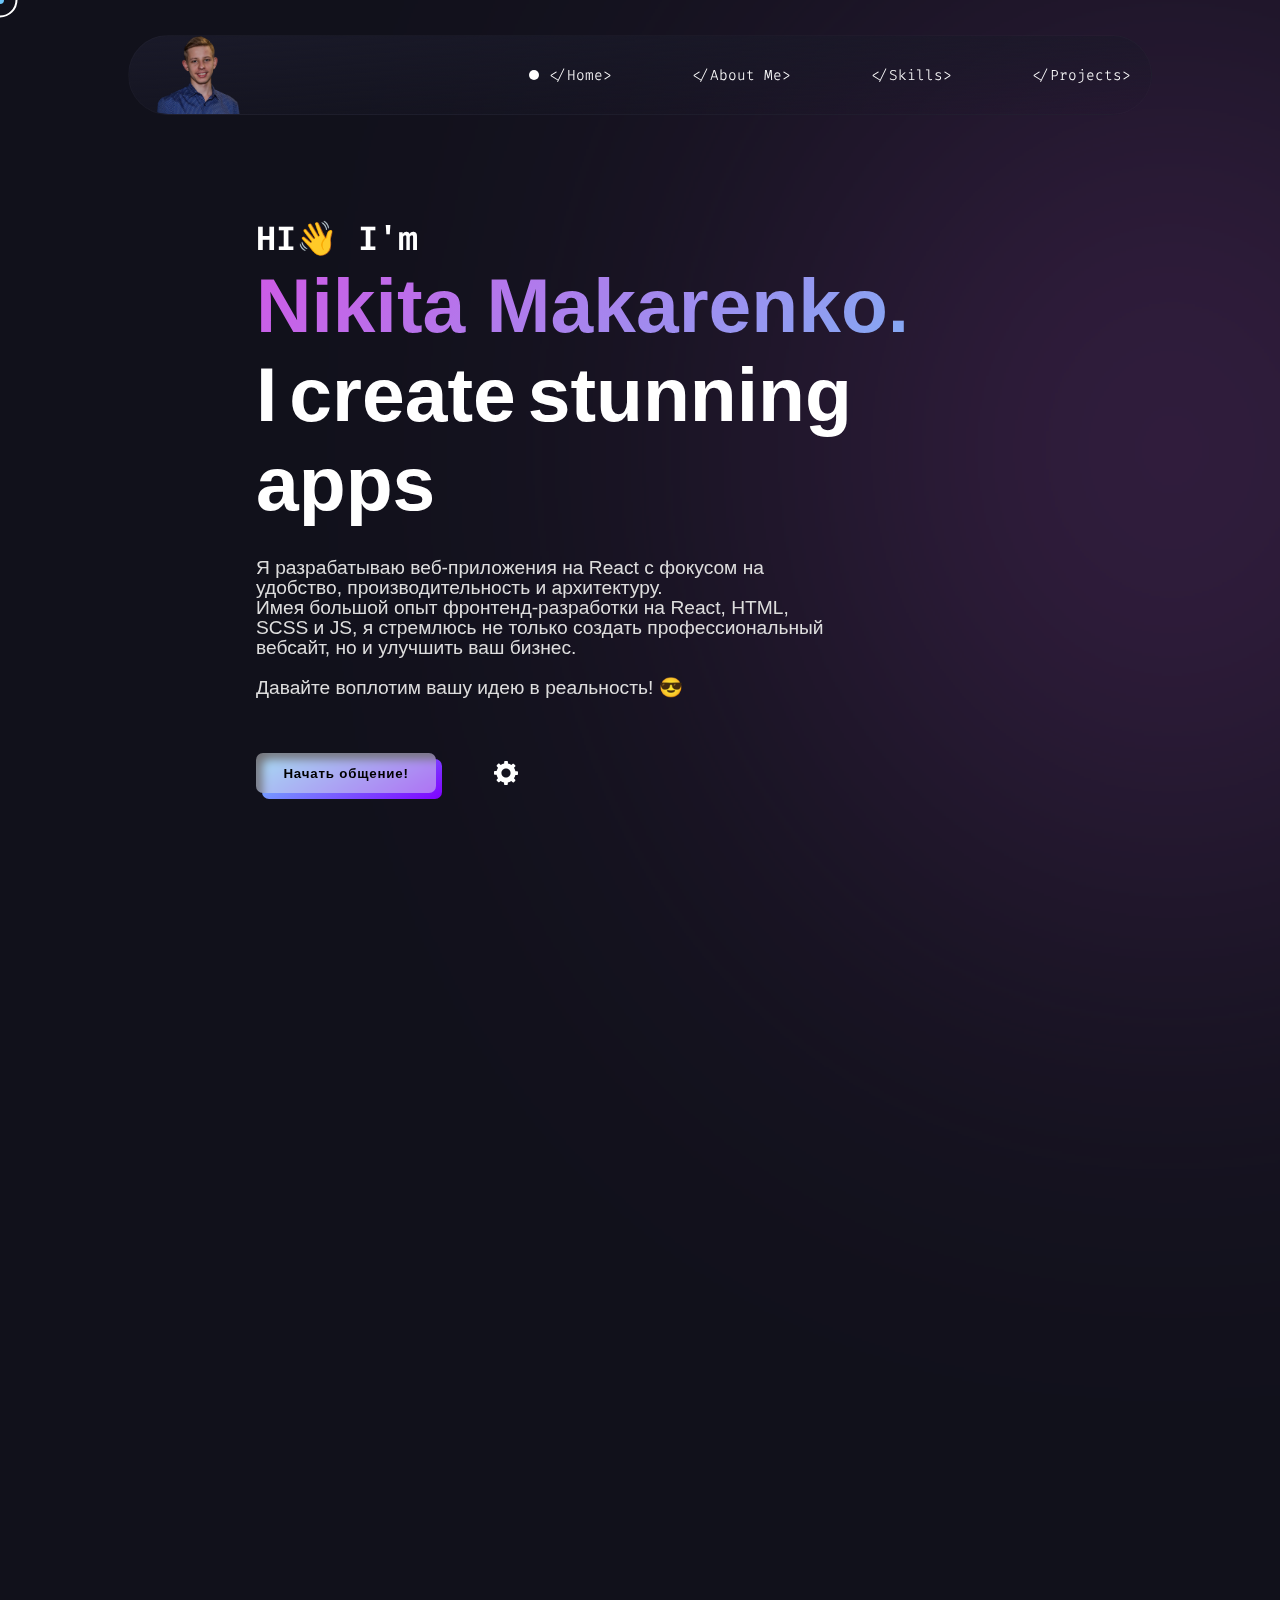
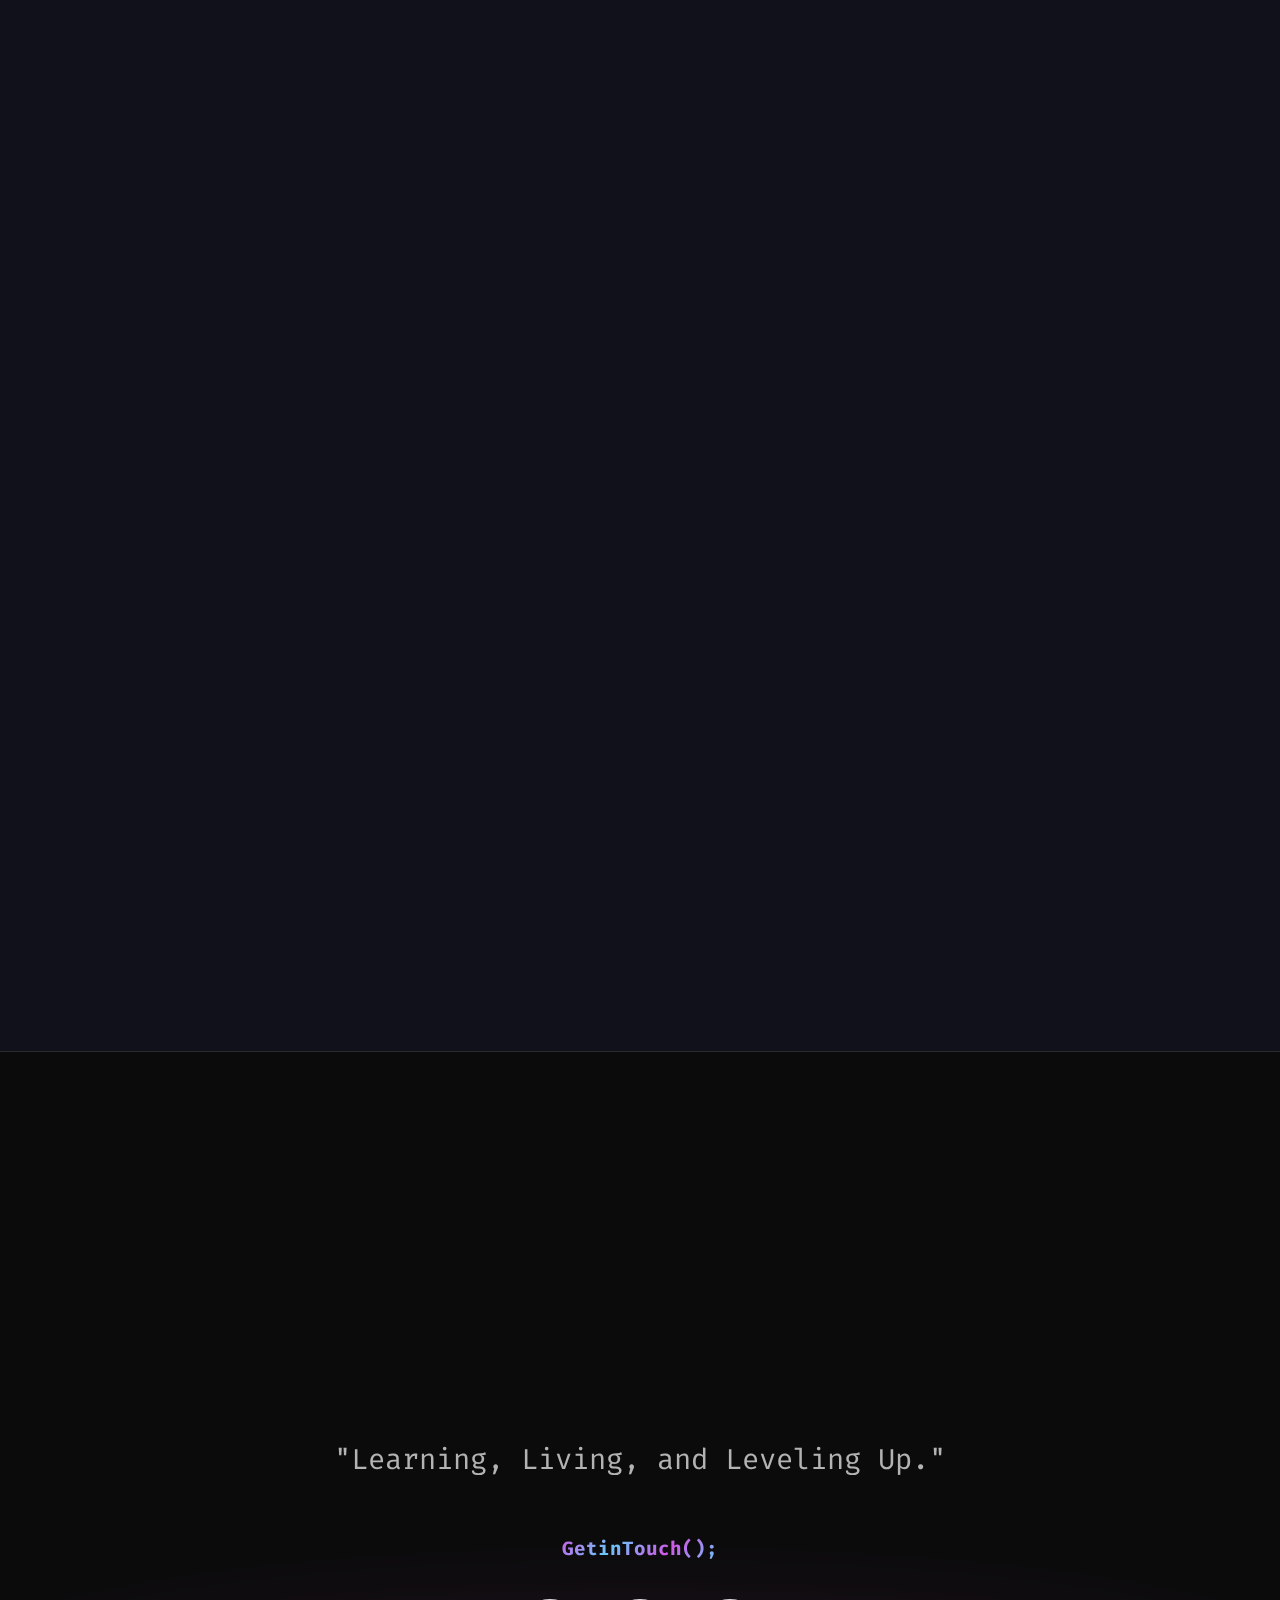
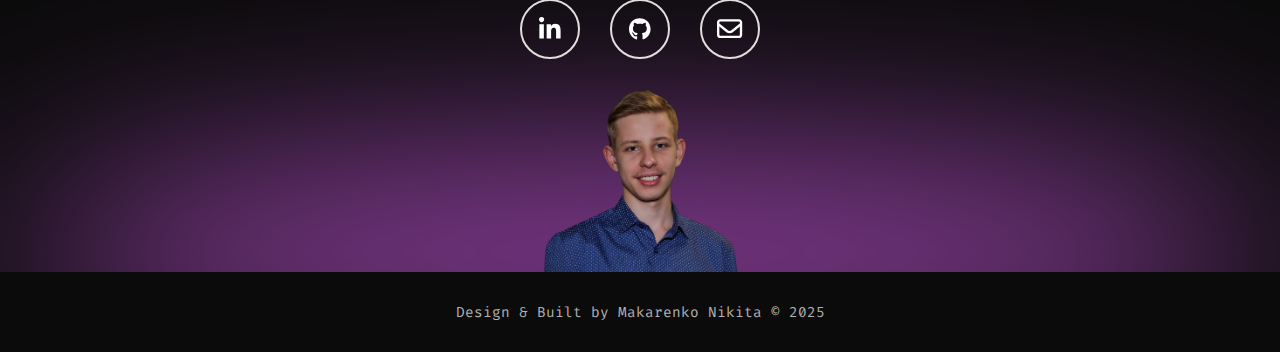
<file: index.html>
<!DOCTYPE html>
<html lang="en">

<head>
  
  <meta charset="UTF-8" />
  <meta http-equiv="X-UA-Compatible" content="IE=edge" />
  <meta name="viewport" content="width=device-width, initial-scale=1.0" />
  <meta name="robots" content="index, follow" />
  <meta name="theme-color" content="#000" />
  <meta name="description"
    content="Makarenko Nikita | Portfolio, Visit and know about me & my projects/designs. I value simple content structure, clean design patterns, and thoughtful interactions." />
  <meta name="keywords"
    content="Makarenko Nikita,Makarenko Nikita portfolio,Makarenko Nikita Portfolio,makarenkonikita,Makarenko Nikita site,Makarenko Nikita Site,Makarenko Nikita me,Makarenko Nikita web,Makarenko Nikita github,makarenkonikita site,makarenkonikita uiverse,uiverse,Makarenko Nikita uiverse,Makarenko Nikita frontend developer,frontend developer,Makarenko Nikita" />
  <meta name="author" content="Makarenko Nikita" />
  <meta property="og:image" content="https://nikmakpak.github.io/makarenkonikita/src/png/previewweb.png" />
  <meta property="og:title" content="Makarenko Nikita | Portfolio" />
  <meta property="og:description"
    content="Makarenko Nikita | Portfolio, Visit and know about me & my projects/designs. I value simple content structure, clean design patterns, and thoughtful interactions." />

  <meta property="og:url" content="https://nikmakpak.github.io/makarenkonikita/" />
  <meta property="og:site_name" content="Makarenko Nikita Portfolio" />

  <meta name="twitter:card" content="summary_large_image" />
  <meta name="twitter:site" content="@i_nikmak" />
  <meta name="twitter:title" content="Makarenko Nikita | Portfolio" />
  <meta name="twitter:description"
  content="Makarenko Nikita | Portfolio, Visit and know about me & my projects/designs. I value simple content structure, clean design patterns, and thoughtful interactions." />
  <title>Makarenko Nikita | Portfolio</title>
  <link rel="icon" type="image/x-icon" href="src/png/logoLetter.png" />
  <!-- aos cdn -->
  <link rel="stylesheet" href="https://unpkg.com/aos@next/dist/aos.css" />
  <!-- stylesheet -->
  <link rel="stylesheet" href="style.css" />
  <!-- google fonts-->
  <link rel="stylesheet"
    href="https://fonts.googleapis.com/css2?family=Passions+Conflict&family=Orbitron&family=Fira+Code&family=Six+Caps" />

<body class="body">
  <div id="preloader"></div>
  <noscript>Allow Javascript</noscript>

  <header>
    <div class="cursor-inner" id="cursor-inner"></div>
    <div class="cursor-outer" id="cursor-outer"></div>

    <div class="navbar" id="navbar">
      <div class="hey">Hey!</div>
      <div class="logo" tabindex="0" aria-label="Makarenko Nikita logo">
        <div class="logo-top">
          <img src="src/png/nikmaklogoo.png" alt="animation-head" id="nav-avatar"/>
        </div>
      </div>
      <div class="navbar-tabs" id="navbar-tabs">
        <ul class="navbar-tabs-ul">
          <li class="home activeThistab" class="navbar-tabs-li" data-aos="fade-down" data-aos-delay="100">
            <a href="#home" tabindex="0" aria-label="Home menu button">
              &#60;/Home&#62;
            </a>
          </li>

          <li class="about" class="navbar-tabs-li" data-aos="fade-down" data-aos-delay="300">
            <a href="#about" aria-label="about menu button">
              &#60;/About Me&#62;
            </a>
          </li>

          <li class="skills" class="navbar-tabs-li" data-aos="fade-down" data-aos-delay="500">
            <a href="#skills" aria-label="skills menu button">
              &#60;/Skills&#62;
            </a>
          </li>

          <li class="projects" class="navbar-tabs-li" data-aos="fade-down" data-aos-delay="700">
            <a href="#projects" aria-label="projects menu button">
              &#60;/Projects&#62;
            </a>
          </li>
        </ul>
      </div>
      <!-- navbar tabs ends -->
    </div>
  </header>
  <!-- header ends here -->

  <main>
    <!-- hamburger -->
    <div class="hamburger" id="hamburger" data-aos="fade">
      <div class="hamburgerbase">
        <button id="hamburger-button" onclick="hamburgerMenu()" tabindex="0" aria-label="Menu Button">
          <span class="burger-bar" id="burger-bar1"></span>
          <span class="burger-bar" id="burger-bar2"></span>
          <span class="burger-bar" id="burger-bar3"></span>
        </button>
      </div>
    </div>
    <!-- hamburger -->
    <div class="mobiletogglemenu" id="mobiletogglemenu">
      <ul class="mobile-navbar-tabs-ul" id="mobile-ul">
        <li id="home-mobile-tab" class="mobile-navbar-tabs-li home activeThismobiletab" onclick="hidemenubyli()">
          <a href="#home" tabindex="0" aria-label="Home menu button">
            &#60;/Home&#62;
          </a>
        </li>

        <li id="aboutme-mobile-tab" class="mobile-navbar-tabs-li about" onclick="hidemenubyli()">
          <a href="#about" tabindex="0" aria-label="about menu button">
            &#60;/AboutMe&#62;
          </a>
        </li>
        <li id="skills-mobile-tab" class="mobile-navbar-tabs-li skills" onclick="hidemenubyli()">
          <a href="#skills" tabindex="0" aria-label="skills menu button">
            &#60;/Skills&#62;
          </a>
        </li>
        <li id="projects-mobile-tab" class="mobile-navbar-tabs-li projects" onclick="hidemenubyli()">
          <a href="#projects" tabindex="0" aria-label="projects menu button">
            &#60;/Projects&#62;
          </a>
        </li>
      </ul>
    </div>
    <!-- mobile toggle menu ends -->

    <section class="landing-page-container" id="home">
      <div class="blob"></div>

      <div class="text-content">
        <article id="hello-friend" data-aos="fade-up" data-aos-delay="0">
          <p class="jello">H</p>
          <p class="jello">I</p>
          <p class="jello">👋</p>
          <!-- <p class="jello">H</p>
          <p class="jello">s</p>
          <p class="jello">t</p>
          <p class="jello">e</p>
          <p class="jello">(</p>
          <p class="jello">)</p>
          <p class="jello">;</p> -->
          &nbsp;
          <p class="jello">I</p>
          <p class="jello">'</p>
          <p class="jello">m</p>
        </article>
        <article id="name" data-aos="fade-up" data-aos-delay="200">
          <p class="jello">N</p>
          <p class="jello">i</p>
          <p class="jello">k</p>
          <p class="jello">i</p>
          <p class="jello">t</p>
          <p class="jello">a</p>
          &nbsp;
          <p class="jello">M</p>
          <p class="jello">a</p>
          <p class="jello">k</p>
          <p class="jello">a</p>
          <p class="jello">r</p>
          <p class="jello">e</p>
          <p class="jello">n</p>
          <p class="jello">k</p>
          <p class="jello">o</p>
          <p class="jello">.</p>
        </article>

        <article id="work" data-aos="fade-up" data-aos-delay="400">
          <div>
            <p class="jello">I</p>
          </div>
          <div>
            <p class="jello">c</p>
            <p class="jello">r</p>
            <p class="jello">e</p>
            <p class="jello">a</p>
            <p class="jello">t</p>
            <p class="jello">e</p>
          </div>
          <div>
            <p class="jello">s</p>
            <p class="jello">t</p>
            <p class="jello">u</p>
            <p class="jello">n</p>
            <p class="jello">n</p>
            <p class="jello">i</p>
            <p class="jello">n</p>
            <p class="jello">g</p>
          </div>  
          <div>
            <p class="jello">a</p>
            <p class="jello">p</p>
            <p class="jello">p</p>
            <p class="jello">s</p>
          </div>
        </article>
        <p id="info-para" data-aos="fade-up" data-aos-delay="600">
          Я разрабатываю веб-приложения на React с фокусом на удобство, производительность и архитектуру.<br />
          Имея большой опыт фронтенд-разработки на React, HTML, SCSS и JS, я стремлюсь не только создать профессиональный вебсайт, но и улучшить ваш бизнес.<br /> 
                    <br />
          Давайте воплотим вашу идею в реальность! 😎
        </p>
        <div class="contact-btn-div" data-aos="fade-up" data-aos-delay="800">
          <a href="https://t.me/i_nikmak" tabindex="-1">
            <button class="letsTalkBtn">
              <p class="letsTalkBtn-text">Начать общение!</p>
              <span class="letsTalkBtn-BG"></span>
            </button></a>
          <div class="setting-container" id="setting-container">
            <input type="checkbox" id="switchforsetting" onclick="settingtoggle()" />

            <label for="switchforsetting" class="needtobeinvert" id="labelforsetting" tabindex="0"
              aria-label="settings for sound and appearance"></label>

            <div class="visualmodetogglebuttoncontainer" id="visualmodetogglebuttoncontainer">
              <input type="checkbox" id="switchforvisualmode" onclick="visualmode()" />
              <label for="switchforvisualmode" id="labelforvisualmode" tabindex="0"
                aria-label="switch appearance"></label>
            </div>

          </div>
          <!-- setting div ends -->
        </div>
        <!-- contact-btn-div -->
      </div>
     
    </section>
    <!-- landing page ends here -->
    <section class="about-section-container" id="about" data-aos="fade-up">
      <div class="about-section">
        <div class="section-heading">
          <h2 class="section-heading-article" tabindex="0" aria-label="About me heading">
            &#60;/About Me&#62;
          </h2>
          <p class="sectionHeadingP"></p>
        </div>

        <div class="info-dp-section">
          <div class="about-info">
            <p tabindex="0">
              Здравствуйте! Меня зовут Никита, С 2020 года занимаюсь разработкой веб-сайтов, создавая высококачественные решения, дизайн лендинги и профессиональные веб-сайты.
            </p>
            <br />
            <p tabindex="0">
              Я верю, что успех достигается только благодаря грамотному планированию и коммуникации. Используя agile-подход, применяемый в BigTech компаниях, я обеспечиваю результат в кратчайшие сроки.
            </p>
            <br />
            <p tabindex="0">
              Если вам необходимо создать не просто красивый сайт, а настоящий качественный инструмент для вашего бизнеса, то напишите мне, и вместе мы создадим сайт, который будет работать на вас!
            </p>
             <!-- Resume button -->
            <button class="resume-btn" id="resume-btn" onclick="openURL()">
              <div class="sign">
                <svg viewBox="0 0 640 512">
                  <path
                    d="M144 480C64.5 480 0 415.5 0 336c0-62.8 40.2-116.2 96.2-135.9c-.1-2.7-.2-5.4-.2-8.1c0-88.4 71.6-160 160-160c59.3 0 111 32.2 138.7 80.2C409.9 102 428.3 96 448 96c53 0 96 43 96 96c0 12.2-2.3 23.8-6.4 34.6C596 238.4 640 290.1 640 352c0 70.7-57.3 128-128 128H144zm79-167l80 80c9.4 9.4 24.6 9.4 33.9 0l80-80c9.4-9.4 9.4-24.6 0-33.9s-24.6-9.4-33.9 0l-39 39V184c0-13.3-10.7-24-24-24s-24 10.7-24 24V318.1l-39-39c-9.4-9.4-24.6-9.4-33.9 0s-9.4 24.6 0 33.9z" />
                </svg>
              </div>

              <div class="text">Resume</div>
            </button>
            
          </div>

          <div class="dp" data-aos="fade-up">
            <img src="src/webp/nikmak.webp" alt="Makarenko Nikita" tabindex="0" aria-label="image of Nikita Makarenko" />
          </div>
        </div>
      </div>
    </section>
    <!-- about section ends  -->

    <section class="skills-section-container" id="skills">
      <div class="skills-section">
        <div class="section-heading" data-aos="fade-up">
          <h2 class="section-heading-article" tabindex="0" aria-label="skills heading">
            &#60;/Skills&#62;
          </h2>
          <p class="sectionHeadingP"></p>
        </div>

        <div class="frontend-dev-section">
          <h3 class="frontend-dev-heading" data-aos="fade-up" tabindex="0"
            aria-label="As a frontend a developer these are the skills i have">
           Мои технологии
          </h3>
          <ul class="tech-stack-wrapper">
            <li class="tech-stack-box" data-aos="fade-up">
              <img src="./src/png/htmllogo.png" alt="Html skill" class="tech-stack-logo" />
              <span class="tooltip">HTML</span>
            </li>

            <li class="tech-stack-box" data-aos="fade-up">
              <img src="./src/png/csslogo.png" alt="css skill" class="tech-stack-logo" />
              <span class="tooltip">CSS</span>
            </li>

            <li class="tech-stack-box" data-aos="fade-up">
              <img src="./src/png/jslogo.png" alt="js skill" class="tech-stack-logo" />
              <span class="tooltip">JS</span>
            </li>

            <li class="tech-stack-box" data-aos="fade-up">
              <img src="./src/png/bootstraplogo.png" alt="bootstrap skill" class="tech-stack-logo" />
              <span class="tooltip">BOOTSTRAP</span>
            </li>

            <li class="tech-stack-box" data-aos="fade-up">
              <img src="./src/png/reactlogo.png" alt="react skill" class="tech-stack-logo" />
              <span class="tooltip">REACTJS</span>
            </li>

            <li class="tech-stack-box" data-aos="fade-up">
              <img src="./src/png/nextlogo.png" alt="nextjs skill" class="tech-stack-logo" />
              <span class="tooltip">NEXTJS</span>
            </li>

            <li class="tech-stack-box" data-aos="fade-up">
              <img src="./src/png/node.png" alt="nodejs skill" class="tech-stack-logo" />
              <span class="tooltip">NODEJS</span>
            </li>

            <li class="tech-stack-box" data-aos="fade-up">
              <img src="./src/png/astro.png" alt="astro skill" class="tech-stack-logo" />
              <span class="tooltip">ASTRO</span>
            </li>

            <li class="tech-stack-box" data-aos="fade-up">
              <img src="./src/png/githublogo.png" alt="github skill" class="tech-stack-logo needtobeinvert" />
              <span class="tooltip">GITHUB</span>
            </li>

            <li class="tech-stack-box" data-aos="fade-up">
              <img src="./src/png/gitlogo.png" alt="git skill" class="tech-stack-logo" />
              <span class="tooltip">GIT</span>
            </li>


            <li class="tech-stack-box" data-aos="fade-up">
              <img src="./src/png/figmalogo.png" alt="figma skill" class="tech-stack-logo" />
              <span class="tooltip">FIGMA</span>
            </li>

           
          </ul>
        </div>
      </div>
    </section>
    <!-- skills section ends -->
    <section class="projects-section-container" id="projects">
      <div class="projects-section-div">
        <div class="section-heading" data-aos="fade-up">
          <h2 class="section-heading-article" tabindex="0" aria-label="My projects starts from here">
            &#60;/Projects&#62;
          </h2>
          <p class="sectionHeadingP"></p>
        </div>
        <div class="project-boxes-div">
          <div class="project-box-wrapper" data-aos="fade-up">
            <div class="project-box project-box5" id="project-box5">
              <div class="info-div">
                <img src="src/webp/logoN.webp" alt="comickaze website favicon"
                  class="faviconforProject" />
                <article class="ProjectHeading">StratoMind Business platform</article>
                <p class="ProjectDescription">
StratoMind Business Platform – онлайн-сервис для создания детализированных виртуальных моделей бизнеса с учетом экономических показателей.                </p>
                <p class="ProjectDescription">
                  <strong>Стек:</strong> React.js, SCSS, TypeScript, ReactFlow, Formik, MobX, Docker, FastApi
                </p>
                <div class="project-buttons">
                   <a href="https://app.stratomind.ru/" target="_blank" class="cta"
                    aria-label="Visit StratoMind Live">
                    <span>Live view</span>
                    <svg viewBox="0 0 13 10" height="10px" width="15px">
                      <path d="M1,5 L11,5"></path>
                      <polyline points="8 1 12 5 8 9"></polyline>
                    </svg>
                  </a>
                </div>
              </div>
              <div class="image-div">
                <img src="src/png/stratomind.png" alt="StratoMindStratoMind website preview image" />
              </div>
            </div>
          </div>

          <div data-aos="fade-up" class="project-box-wrapper">
            <div class="project-box project-box2" id="project-box2">
              <div class="info-div">
                <img src="src/webp/logoN.webp" alt="pexelicon website favicon" class="faviconforProject" />
                <article class="ProjectHeading">EnglishGalaxy</article>
                <p class="ProjectDescription">
                  EnglishGalaxy – образовательная платформа для изучения английского языка. Сайт представляет системный разговорный курс Александра Бебриса, помогающий пройти путь от A0 до A2.
                </p>
                <p class="ProjectDescription">
                  <strong>Стек:</strong> HTML, CSS/SCSS, JavaScript
                </p>
                <div class="project-buttons">
                  <a href="https://speaking.enggalaxy.com/" target="_blank" class="cta"
                    aria-label="Visit EnglishGalaxy Live">
                    <span>Live view</span>
                    <svg viewBox="0 0 13 10" height="10px" width="15px">
                      <path d="M1,5 L11,5"></path>
                      <polyline points="8 1 12 5 8 9"></polyline>
                    </svg>
                  </a>
                </div>
              </div>
              <div class="image-div">
                <img src="src/png/enggalaxy.png" alt="EnglishGalaxy website preview image" />
              </div>
            </div>
          </div>

          <div class="project-box-wrapper" data-aos="fade-up">
            <div class="project-box project-box5" id="project-box5">
              <div class="info-div">
                <img src="src/webp/logoN.webp" alt="comickaze website favicon"
                  class="faviconforProject" />
                <article class="ProjectHeading">Professional portfolio</article>
                <p class="ProjectDescription">
                  Professional Portfolio – персональный сайт-портфолио для демонстрации профессиональных навыков, опыта и выполненных проектов.
                </p>
                <p class="ProjectDescription">
                  <strong>Стек:</strong> Next.js, SCSS, TypeScript, Node.js
                </p>
                <div class="project-buttons">
                  <a href="#" class="cta" 
                     onclick="showVideoModal(event)" 
                     preview-video-url="https://drive.google.com/file/d/1Y9-lyB7tHaCCvmFkbZ4MDeglhQmX9ULm/preview"
                     aria-label="Watch Portfolio preview">
                    <span>Live view</span>
                    <svg viewBox="0 0 13 10" height="10px" width="15px">
                      <path d="M1,5 L11,5"></path>
                      <polyline points="8 1 12 5 8 9"></polyline>
                    </svg>
                  </a>
                </div>
              </div>
              <div class="image-div">
                <img src="src/png/port.png" alt="portfolio website preview image" />
              </div>
            </div>
          </div>

          <div class="project-box-wrapper" data-aos="fade-up">
            <div class="project-box project-box5" id="project-box5">
              <div class="info-div">
                <img src="src/webp/logoN.webp" alt="comickaze website favicon"
                  class="faviconforProject" />
                <article class="ProjectHeading">SmartRevolution</article>
                <p class="ProjectDescription">
                  Smart Revolution – лендинг компании, предлагающей решения для автоматизации рутинных процессов, повышения информационной безопасности и оптимизации энергопотребления.</p>
                <p class="ProjectDescription">
                  <strong>Стек:</strong> React, SCSS, TypeScript, Formik, Node.js
                </p>
                <div class="project-buttons">
                  <a href="https://github.com/NikMakPak/revolution_landing-ord" target="_blank" class="github-redirect"
                    aria-label="Visit Smart Revolution on GitHub">
                    <img src="src/svg/github.svg" alt="github redirect button" />
                  </a>
                  <a href="#" class="cta" 
                     onclick="showVideoModal(event)" 
                     preview-video-url="https://drive.google.com/file/d/1Qe3wAl16caiHu1Pr4ADwZijMlz3R4kxo/preview"
                     aria-label="Watch Portfolio preview">
                    <span>Live view</span>
                    <svg viewBox="0 0 13 10" height="10px" width="15px">
                      <path d="M1,5 L11,5"></path>
                      <polyline points="8 1 12 5 8 9"></polyline>
                    </svg>
                  </a>
                </div>
              </div>
              <div class="image-div">
                <img src="src/png/tech.png" alt="SmartRevolution website preview image" />
              </div>
            </div>
          </div>
          <div class="project-box-wrapper" data-aos="fade-up">
            <div class="project-box project-box5" id="project-box5">
              <div class="info-div">
                <img src="src/webp/logoN.webp" alt="comickaze website favicon"
                  class="faviconforProject" />
                <article class="ProjectHeading">CRM Audit Platform</article>
                <p class="ProjectDescription">
CRM Audit Platform – платформа для автоматизации работы с документами в рамках аудиторских процессов.                <p class="ProjectDescription">
                  <strong>Стек:</strong> React, TypeScript, MobX, Node.js, MongoDB, Docker
                </p>
                <div class="project-buttons">
                  <a href="#" class="cta" 
                     onclick="showVideoModal(event)" 
                     preview-video-url="https://drive.google.com/file/d/1PUBQk56159-hie6NV4adW7sBqbQJWja3/preview"
                     aria-label="Watch Portfolio preview">
                    <span>Live view</span>
                    <svg viewBox="0 0 13 10" height="10px" width="15px">
                      <path d="M1,5 L11,5"></path>
                      <polyline points="8 1 12 5 8 9"></polyline>
                    </svg>
                  </a>
                </div>
              </div>
              <div class="image-div">
                <img src="src/png/aiesec.png" alt="CRM Audit Platform website preview image" />
              </div>
            </div>
          </div>
          <div class="project-box-wrapper" data-aos="fade-up">
            <div class="project-box project-box5" id="project-box5">
              <div class="info-div">
                <img src="src/webp/logoN.webp" alt="comickaze website favicon"
                  class="faviconforProject" />
                <article class="ProjectHeading">Crypto Art</article>
                <p class="ProjectDescription">
Crypto Art – веб-платформа для публикации и обсуждения статей о криптовалюте. Пользователи могут читать, комментировать и делиться собственными материалами.                <p class="ProjectDescription">
                  <strong>Стек:</strong> Next.js, TypeScript, Redux, FastApi, MongoDB, Docker.
                </p>
                <div class="project-buttons">
                  <a href="#" class="cta" 
                     onclick="showVideoModal(event)" 
                     preview-video-url="https://drive.google.com/file/d/1IuVb5VpTnHq7I2buJEFm28UDmi8puIHl/preview"
                     aria-label="Watch Portfolio preview">
                    <span>Live view</span>
                    <svg viewBox="0 0 13 10" height="10px" width="15px">
                      <path d="M1,5 L11,5"></path>
                      <polyline points="8 1 12 5 8 9"></polyline>
                    </svg>
                  </a>
                </div>
              </div>
              <div class="image-div">
                <img src="src/png/articles.png" alt="Crypto Art website preview image" />
              </div>
            </div>
          </div>


          <style>
            .modal {
              display: none;
              position: fixed;
              top: 0;
              left: 0;
              width: 100%;
              height: 100%;
              background: rgba(0, 0, 0, 0.8);
              z-index: 1000;
            }

            .modal-content {
              position: relative;
              width: 90%;
              max-width: 800px;
              height: 80%;
              margin: 5% auto;
              background: #1a1a1a;
              border-radius: 20px;
              border: 1px solid rgba(255, 255, 255, 0.1);
              padding: 20px;
              box-shadow: 0 0 20px rgba(0, 0, 0, 0.5);
              display: flex;
              flex-direction: column;
            }

            .close-button {
              position: absolute;
              right: 20px;
              top: 20px;
              background: none;
              border: none;
              color: white;
              font-size: 24px;
              cursor: pointer;
              z-index: 1001;
            }

            .iframe-container {
              flex: 1;
              display: flex;
              justify-content: center;
              align-items: center;
            }

            #videoFrame {
              width: 100%;
              height: 100%;
              border: none;
              border-radius: 10px;
            }

            @media (max-width: 768px) {
              .modal-content {
                width: 95%;
                height: 70%;
              }

              .close-button {
                font-size: 20px;
              }
            }

            @media (max-width: 480px) {
              .modal-content {
                height: 60%;
              }

              .close-button {
                font-size: 18px;
              }
            }
          </style>

            <script>
            function showVideoModal(event) {
            event.preventDefault();
            const modal = document.getElementById('videoModal');
            const iframe = document.getElementById('videoFrame');
            const videoUrl = event.currentTarget.getAttribute('preview-video-url');
            iframe.src = videoUrl;
            modal.style.display = 'block';
            document.body.style.overflowY = 'hidden';
            }

            function closeVideoModal() {
            const modal = document.getElementById('videoModal');
            const iframe = document.getElementById('videoFrame');
            iframe.src = '';
            modal.style.display = 'none';
            document.body.style.overflowY = 'auto';
            }

            // Close modal on click outside
            document.getElementById('videoModal').addEventListener('click', function(e) {
            if (e.target === this) {
              closeVideoModal();
            }
            });

            // Close modal on Escape key press
            document.addEventListener('keydown', function(e) {
            if (e.key === 'Escape') {
              closeVideoModal();
            }
            });
            </script>
          
        </div>
      </div>
    </section>
  </main>
  <!-- main ends here -->

  <footer id="footer">
    <button class="fas" id="backtotopbutton" onclick="scrolltoTopfunction()">
      <article aria-label="Back to top">&#8592;BACK TO TOP</article>
    </button>
    <div class="footer-background">
      <div class="footer-blob"></div>
    </div>
    <div class="footer-foreground">
      <div class="footercontainer">
        <div class="two-words">
          <article tabindex="0" aria-label="Learning, Living, and Leveling Up, my quote">
            "Learning, Living, and Leveling Up."
          </article>
        </div>
        <div class="social-media-container">
          <div class="getintouch-heading">
            <article>GetinTouch();</article>
          </div>
          <div class="logos">
            

            <a href="https://www.linkedin.com/in/i-nikmak/" target="_blank"
              aria-label="My Linkdin"><svg class="SocialHandle" viewBox="0 0 448 512">
                <path
                  d="M100.28 448H7.4V148.9h92.88zM53.79 108.1C24.09 108.1 0 83.5 0 53.8a53.79 53.79 0 0 1 107.58 0c0 29.7-24.1 54.3-53.79 54.3zM447.9 448h-92.68V302.4c0-34.7-.7-79.2-48.29-79.2-48.29 0-55.69 37.7-55.69 76.7V448h-92.78V148.9h89.08v40.8h1.3c12.4-23.5 42.69-48.3 87.88-48.3 94 0 111.28 61.9 111.28 142.3V448z" />
              </svg></a>

            <a href="https://github.com/nikmakpak" target="_blank" aria-label="My github"><svg viewBox="0 0 496 512"
                class="SocialHandle">
                <path
                  d="M165.9 397.4c0 2-2.3 3.6-5.2 3.6-3.3.3-5.6-1.3-5.6-3.6 0-2 2.3-3.6 5.2-3.6 3-.3 5.6 1.3 5.6 3.6zm-31.1-4.5c-.7 2 1.3 4.3 4.3 4.9 2.6 1 5.6 0 6.2-2s-1.3-4.3-4.3-5.2c-2.6-.7-5.5.3-6.2 2.3zm44.2-1.7c-2.9.7-4.9 2.6-4.6 4.9.3 2 2.9 3.3 5.9 2.6 2.9-.7 4.9-2.6 4.6-4.6-.3-1.9-3-3.2-5.9-2.9zM244.8 8C106.1 8 0 113.3 0 252c0 110.9 69.8 205.8 169.5 239.2 12.8 2.3 17.3-5.6 17.3-12.1 0-6.2-.3-40.4-.3-61.4 0 0-70 15-84.7-29.8 0 0-11.4-29.1-27.8-36.6 0 0-22.9-15.7 1.6-15.4 0 0 24.9 2 38.6 25.8 21.9 38.6 58.6 27.5 72.9 20.9 2.3-16 8.8-27.1 16-33.7-55.9-6.2-112.3-14.3-112.3-110.5 0-27.5 7.6-41.3 23.6-58.9-2.6-6.5-11.1-33.3 2.6-67.9 20.9-6.5 69 27 69 27 20-5.6 41.5-8.5 62.8-8.5s42.8 2.9 62.8 8.5c0 0 48.1-33.6 69-27 13.7 34.7 5.2 61.4 2.6 67.9 16 17.7 25.8 31.5 25.8 58.9 0 96.5-58.9 104.2-114.8 110.5 9.2 7.9 17 22.9 17 46.4 0 33.7-.3 75.4-.3 83.6 0 6.5 4.6 14.4 17.3 12.1C428.2 457.8 496 362.9 496 252 496 113.3 383.5 8 244.8 8zM97.2 352.9c-1.3 1-1 3.3.7 5.2 1.6 1.6 3.9 2.3 5.2 1 1.3-1 1-3.3-.7-5.2-1.6-1.6-3.9-2.3-5.2-1zm-10.8-8.1c-.7 1.3.3 2.9 2.3 3.9 1.6 1 3.6.7 4.3-.7.7-1.3-.3-2.9-2.3-3.9-2-.6-3.6-.3-4.3.7zm32.4 35.6c-1.6 1.3-1 4.3 1.3 6.2 2.3 2.3 5.2 2.6 6.5 1 1.3-1.3.7-4.3-1.3-6.2-2.2-2.3-5.2-2.6-6.5-1zm-11.4-14.7c-1.6 1-1.6 3.6 0 5.9 1.6 2.3 4.3 3.3 5.6 2.3 1.6-1.3 1.6-3.9 0-6.2-1.4-2.3-4-3.3-5.6-2z" />
              </svg></a>

            <a href="mailto:imakarenkonp@gmail.com" target="_blank" aria-label="My G mail"><svg id="GmailLogo"
                viewBox="0 0 512 512">
                <path
                  d="M64 112c-8.8 0-16 7.2-16 16v22.1L220.5 291.7c20.7 17 50.4 17 71.1 0L464 150.1V128c0-8.8-7.2-16-16-16H64zM48 212.2V384c0 8.8 7.2 16 16 16H448c8.8 0 16-7.2 16-16V212.2L322 328.8c-38.4 31.5-93.7 31.5-132 0L48 212.2zM0 128C0 92.7 28.7 64 64 64H448c35.3 0 64 28.7 64 64V384c0 35.3-28.7 64-64 64H64c-35.3 0-64-28.7-64-64V128z" />
              </svg></a>
          </div>
        </div>
        <div class="footer-avatar-container">
          <img src="src/png/nikmaklogoo.png" alt="animation-head" class="footer-avatar-img" id="footer-wala-avatar"/>
          <!-- <div class="footer-avatar-face">
            <div class="footer-avatar-eye footer-left-eye">
              <div class="footer-pupil"></div>
            </div>
            <div class="footer-avatar-eye footer-right-eye">
              <div class="footer-pupil"></div>
            </div>
          </div> -->
        </div>
        <div class="footer-bottom">
          <article>
            Design & Built by Makarenko Nikita
            &#169; 2025
          </article>
        </div>
      </div>
    </div>
  </footer>
  <!-- footer ends here -->

  <div id="videoModal" class="modal">
            <div class="modal-content">
              <button class="close-button" onclick="closeVideoModal()">×</button>
              <div class="iframe-container">
                <iframe id="videoFrame" allow="autoplay"></iframe>
              </div>
            </div>
          </div>

  <script src="main.js"></script>

  <script src="https://unpkg.com/aos@next/dist/aos.js"></script>
  <script>
    AOS.init();
  </script>

  <script>
    function openURL() {
      var url = "src/pdf/cv.pdf";

      window.open(url, "_blank");
    }
  </script>

  <script>
    const cursorInner = document.getElementById("cursor-inner");
    const cursorOuter = document.getElementById("cursor-outer");
    const links = document.querySelectorAll("a,label,button");

    document.addEventListener("mousemove", function (e) {
      const posX = e.clientX;
      const posY = e.clientY;

      cursorInner.style.left = `${posX}px`;
      cursorInner.style.top = `${posY}px`;

      // cursorOuter.style.left = `${posX}px`;
      // cursorOuter.style.top = `${posY}px`;

      cursorOuter.animate(
        {
          left: `${posX}px`,
          top: `${posY}px`,
        },
        { duration: 500, fill: "forwards" }
      );

      links.forEach((link) => {
        link.addEventListener("mouseenter", () => {
          cursorInner.classList.add("hover");
          cursorOuter.classList.add("hover");
        });
        link.addEventListener("mouseleave", () => {
          cursorInner.classList.remove("hover");
          cursorOuter.classList.remove("hover");
        });
      });
    });
  </script>
 <script src='https://storage.ko-fi.com/cdn/scripts/overlay-widget.js'></script>
<!-- <script>
  kofiWidgetOverlay.draw('makarenkonp', {
    'type': 'floating-chat',
    'floating-chat.donateButton.text': 'Support me',
    'floating-chat.donateButton.background-color': '#794bc4',
    'floating-chat.donateButton.text-color': '#fff'
  });
</script> -->
</body>

</html>
</file>
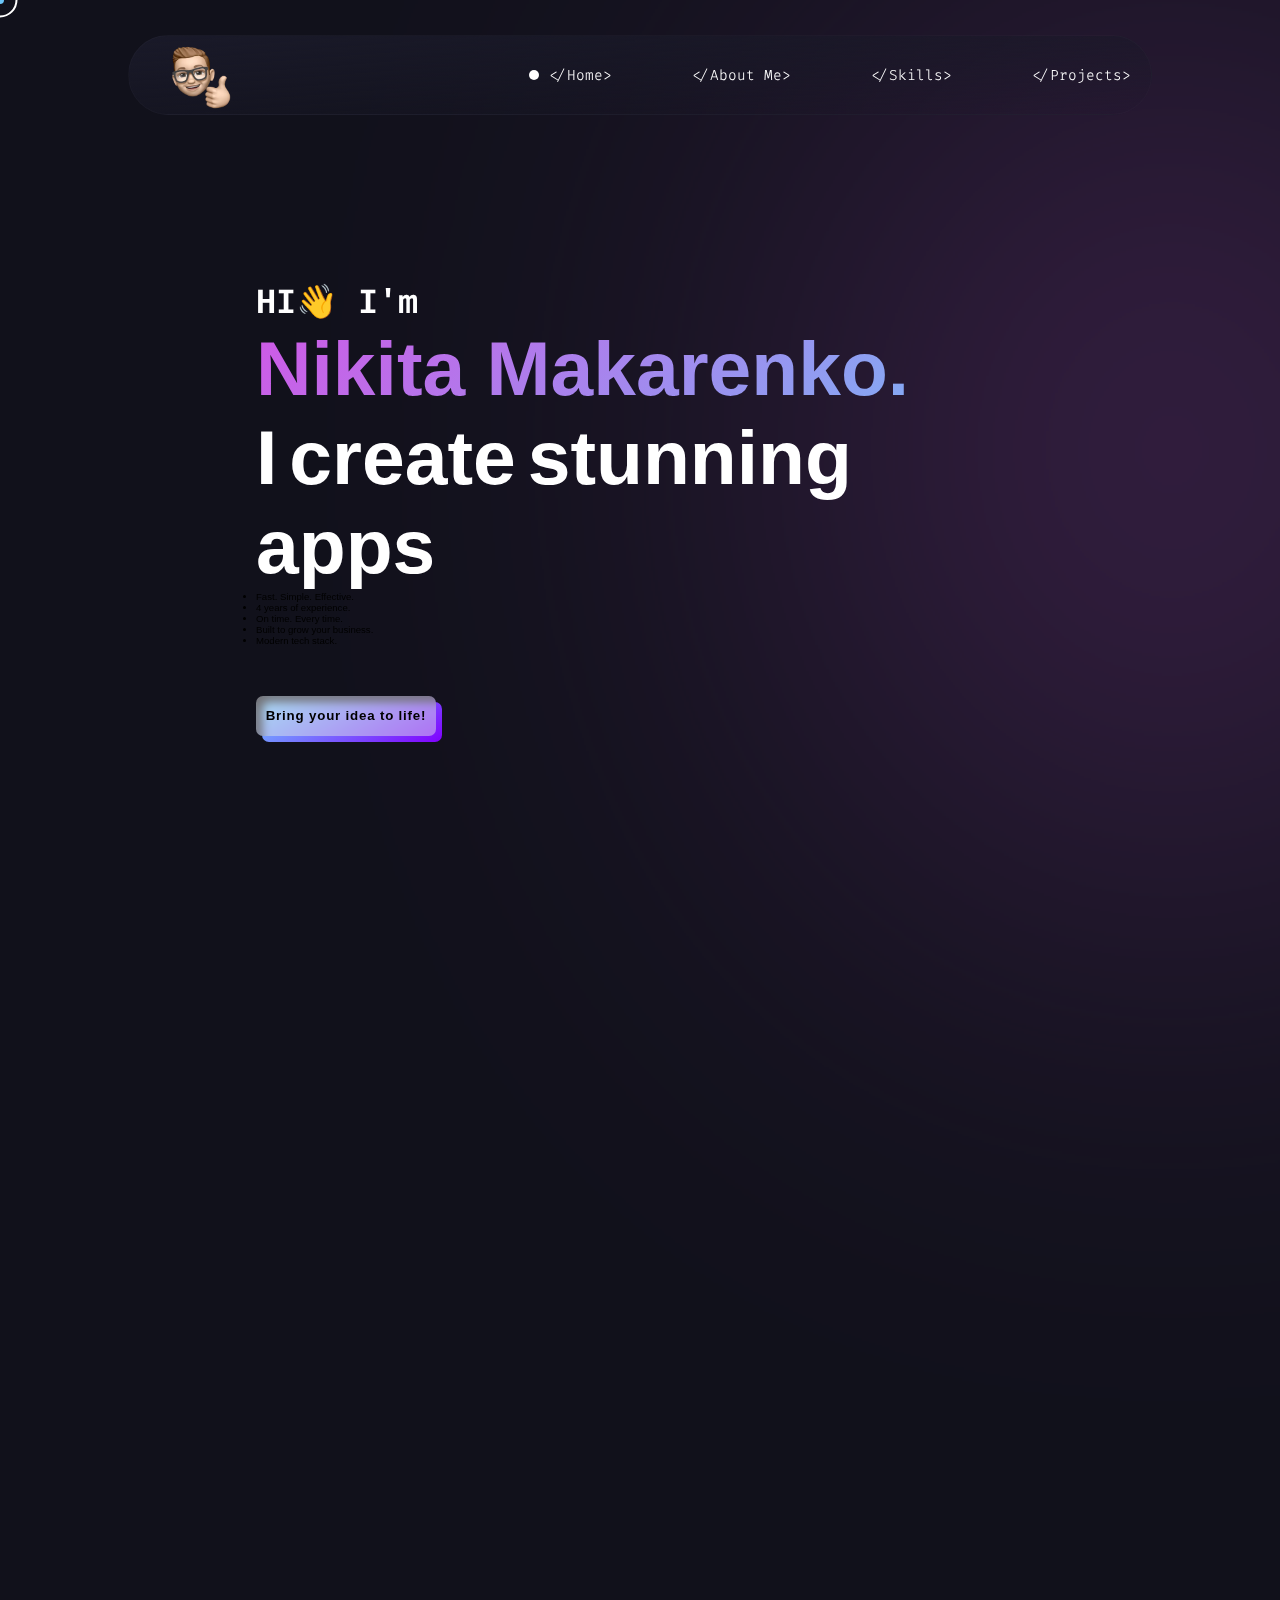
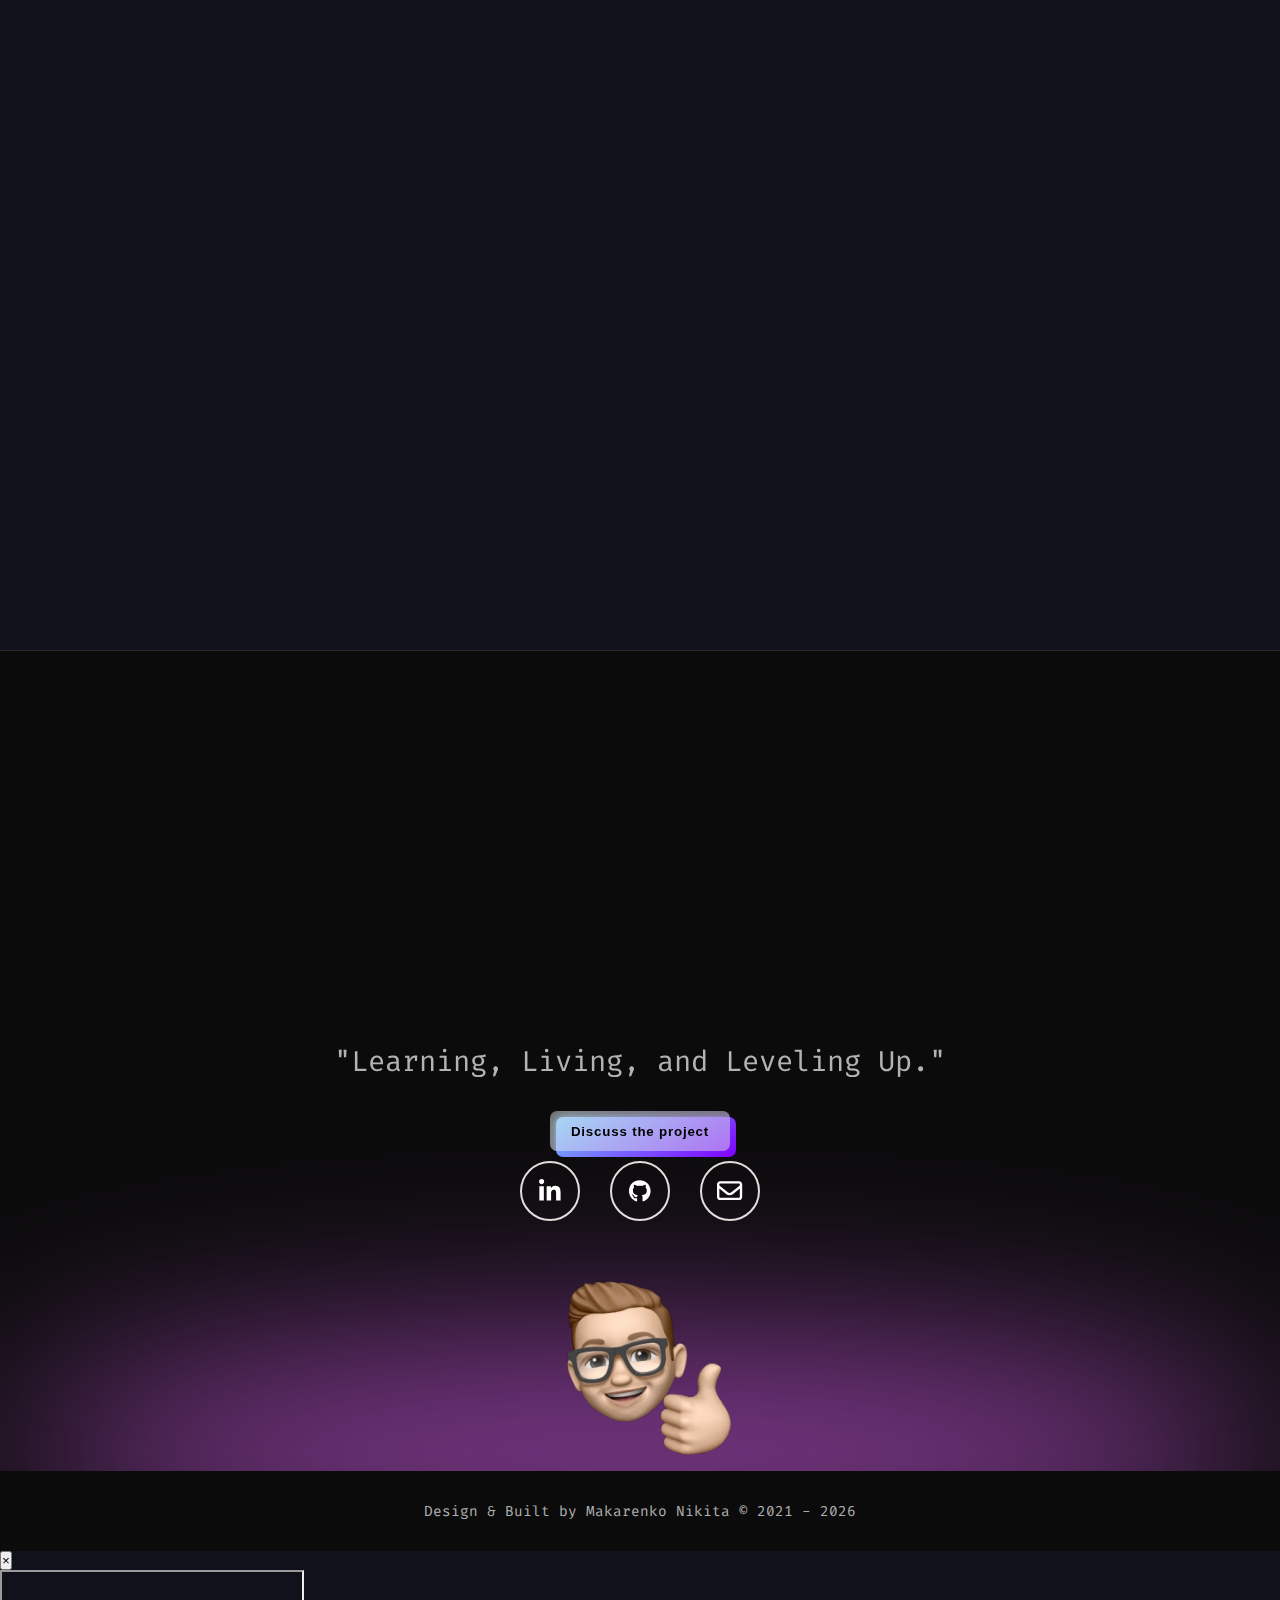
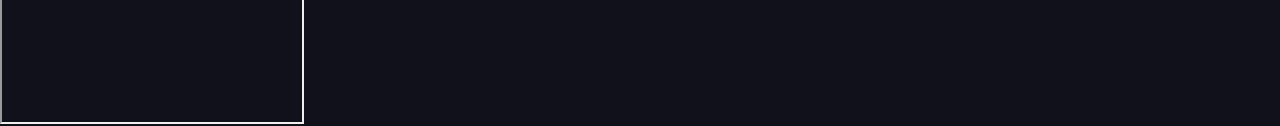
<file: eng/index.html>
<!DOCTYPE html>
<html lang="en">
  <head>
    <meta charset="UTF-8" />
    <meta http-equiv="X-UA-Compatible" content="IE=edge" />
    <meta name="viewport" content="width=device-width, initial-scale=1.0" />
    <meta name="robots" content="index, follow" />
    <meta name="theme-color" content="#000" />
    <meta
      name="description"
      content="Makarenko Nikita | Portfolio, Visit and know about me & my projects/designs. I value simple content structure, clean design patterns, and thoughtful interactions."
    />
    <meta
      name="keywords"
      content="Makarenko Nikita,Makarenko Nikita portfolio,Makarenko Nikita Portfolio,makarenkonikita,Makarenko Nikita site,Makarenko Nikita Site,Makarenko Nikita me,Makarenko Nikita web,Makarenko Nikita github,makarenkonikita site,makarenkonikita uiverse,uiverse,Makarenko Nikita uiverse,Makarenko Nikita frontend developer,frontend developer,Makarenko Nikita"
    />
    <meta name="author" content="Makarenko Nikita" />
    <meta
      property="og:image"
      content="https://nikmakpak.github.io/makarenkonikita/src/png/previewweb.png"
    />
    <meta property="og:title" content="Makarenko Nikita | Portfolio" />
    <meta
      property="og:description"
      content="Makarenko Nikita | Portfolio, Visit and know about me & my projects/designs. I value simple content structure, clean design patterns, and thoughtful interactions."
    />

    <meta
      property="og:url"
      content="https://nikmakpak.github.io/makarenkonikita/"
    />
    <meta property="og:site_name" content="Makarenko Nikita Portfolio" />

    <meta name="twitter:card" content="summary_large_image" />
    <meta name="twitter:site" content="@i_nikmak" />
    <meta name="twitter:title" content="Makarenko Nikita | Portfolio" />
    <meta
      name="twitter:description"
      content="Makarenko Nikita | Portfolio, Visit and know about me & my projects/designs. I value simple content structure, clean design patterns, and thoughtful interactions."
    />
    <title>Makarenko Nikita | Portfolio</title>
    <link rel="icon" type="image/x-icon" href="/src/ico/nikmak.ico" />
    <!-- aos cdn -->
    <link rel="stylesheet" href="https://unpkg.com/aos@next/dist/aos.css" />
    <!-- stylesheet -->
    <link rel="stylesheet" href="/style.css" />
    <!-- google fonts-->
    <link
      rel="stylesheet"
      href="https://fonts.googleapis.com/css2?family=Passions+Conflict&family=Orbitron&family=Fira+Code&family=Six+Caps"
    />
  </head>
  <body class="body">
    <div id="preloader"></div>
    <noscript>Allow Javascript</noscript>

    <header>
      <div class="cursor-inner" id="cursor-inner"></div>
      <div class="cursor-outer" id="cursor-outer"></div>

      <div class="navbar" id="navbar">
        <div class="hey">Hey!</div>
        <div class="logo" tabindex="0" aria-label="Makarenko Nikita logo">
          <div class="logo-top">
            <img
              src="/src/webp/nikmakmem.webp"
              alt="animation-head"
              id="nav-avatar"
            />
          </div>
        </div>
        <div class="navbar-tabs" id="navbar-tabs">
          <ul class="navbar-tabs-ul">
            <li
              class="home activeThistab"
              class="navbar-tabs-li"
              data-aos="fade-down"
              data-aos-delay="100"
            >
              <a href="#home" tabindex="0" aria-label="Home menu button">
                &#60;/Home&#62;
              </a>
            </li>

            <li
              class="about"
              class="navbar-tabs-li"
              data-aos="fade-down"
              data-aos-delay="300"
            >
              <a href="#about" aria-label="about menu button">
                &#60;/About Me&#62;
              </a>
            </li>

            <li
              class="skills"
              class="navbar-tabs-li"
              data-aos="fade-down"
              data-aos-delay="500"
            >
              <a href="#skills" aria-label="skills menu button">
                &#60;/Skills&#62;
              </a>
            </li>

            <li
              class="projects"
              class="navbar-tabs-li"
              data-aos="fade-down"
              data-aos-delay="700"
            >
              <a href="#projects" aria-label="projects menu button">
                &#60;/Projects&#62;
              </a>
            </li>
          </ul>
        </div>
        <!-- navbar tabs ends -->
      </div>
    </header>
    <!-- header ends here -->

    <main>
      <!-- hamburger -->
      <div
        class="hamburger aos-init aos-animate"
        id="hamburger"
        data-aos="fade"
      >
        <div class="hamburgerbase">
          <button
            id="hamburger-button"
            onclick="hamburgerMenu()"
            tabindex="0"
            aria-label="Menu Button"
          >
            <span class="burger-bar" id="burger-bar1"></span>
            <span class="burger-bar" id="burger-bar2"></span>
            <span class="burger-bar" id="burger-bar3"></span>
          </button>
        </div>
      </div>
      <!-- hamburger -->
      <div class="mobiletogglemenu" id="mobiletogglemenu">
        <ul class="mobile-navbar-tabs-ul" id="mobile-ul">
          <li
            id="home-mobile-tab"
            class="mobile-navbar-tabs-li home activeThismobiletab"
            onclick="hidemenubyli()"
          >
            <a
              href="https://nikmakpak.github.io/makarenkonikita/#home"
              tabindex="0"
              aria-label="Home menu button"
            >
              &lt;/Home&gt;
            </a>
          </li>

          <li
            id="aboutme-mobile-tab"
            class="mobile-navbar-tabs-li about"
            onclick="hidemenubyli()"
          >
            <a
              href="https://nikmakpak.github.io/makarenkonikita/#about"
              tabindex="0"
              aria-label="about menu button"
            >
              &lt;/AboutMe&gt;
            </a>
          </li>
          <li
            id="skills-mobile-tab"
            class="mobile-navbar-tabs-li skills"
            onclick="hidemenubyli()"
          >
            <a
              href="https://nikmakpak.github.io/makarenkonikita/#skills"
              tabindex="0"
              aria-label="skills menu button"
            >
              &lt;/Skills&gt;
            </a>
          </li>
          <li
            id="projects-mobile-tab"
            class="mobile-navbar-tabs-li projects"
            onclick="hidemenubyli()"
          >
            <a
              href="https://nikmakpak.github.io/makarenkonikita/#projects"
              tabindex="0"
              aria-label="projects menu button"
            >
              &lt;/Projects&gt;
            </a>
          </li>
        </ul>
      </div>
      <!-- mobile toggle menu ends -->

      <section class="landing-page-container" id="home">
        <div class="blob"></div>

        <div class="text-content">
          <article id="hello-friend" data-aos="fade-up" data-aos-delay="0">
            <p class="jello">H</p>
            <p class="jello">I</p>
            <p class="jello">👋</p>
            &nbsp;
            <p class="jello">I</p>
            <p class="jello">'</p>
            <p class="jello">m</p>
          </article>
          <article id="name" data-aos="fade-up" data-aos-delay="200">
            <p class="jello">N</p>
            <p class="jello">i</p>
            <p class="jello">k</p>
            <p class="jello">i</p>
            <p class="jello">t</p>
            <p class="jello">a</p>
            &nbsp;
            <p class="jello">M</p>
            <p class="jello">a</p>
            <p class="jello">k</p>
            <p class="jello">a</p>
            <p class="jello">r</p>
            <p class="jello">e</p>
            <p class="jello">n</p>
            <p class="jello">k</p>
            <p class="jello">o</p>
            <p class="jello">.</p>
          </article>

          <article id="work" data-aos="fade-up" data-aos-delay="400">
            <div>
              <p class="jello">I</p>
            </div>
            <div>
              <p class="jello">c</p>
              <p class="jello">r</p>
              <p class="jello">e</p>
              <p class="jello">a</p>
              <p class="jello">t</p>
              <p class="jello">e</p>
            </div>
            <div>
              <p class="jello">s</p>
              <p class="jello">t</p>
              <p class="jello">u</p>
              <p class="jello">n</p>
              <p class="jello">n</p>
              <p class="jello">i</p>
              <p class="jello">n</p>
              <p class="jello">g</p>
            </div>
            <div>
              <p class="jello">a</p>
              <p class="jello">p</p>
              <p class="jello">p</p>
              <p class="jello">s</p>
            </div>
          </article>
          <div
            class="tags-wrapper aos-init aos-animate"
            data-aos="fade-up"
            data-aos-delay="600"
          >
            <ul class="tags-list" role="list">
              <li
                class="tag"
                tabindex="0"
                role="listitem"
                aria-label="Удобство. Скорость. Результат."
              >
                 Fast. Simple. Effective.
              </li>
              <li
                class="tag"
                tabindex="0"
                role="listitem"
                aria-label="4 года exp"
              >
                4 years of experience.
              </li>
              <li
                class="tag"
                tabindex="0"
                role="listitem"
                aria-label="Четкие сроки. Связь 24/7."
              >
                On time. Every time.
              </li>
              <li
                class="tag"
                tabindex="0"
                role="listitem"
                aria-label="Рост вашего бизнеса"
              >
                 Built to grow your business.
              </li>
              <li
                class="tag"
                tabindex="0"
                role="listitem"
                aria-label="Рост вашего бизнеса"
              >
                Modern tech stack.
              </li>
            </ul>
          </div>
          <div
            class="contact-btn-div aos-init aos-animate"
            data-aos="fade-up"
            data-aos-delay="800"
          >
            <a href="https://t.me/i_nikmak" tabindex="-1">
              <button class="letsTalkBtn">
                <p class="letsTalkBtn-text">Bring your idea to life!</p>
                <span class="letsTalkBtn-BG"></span></button
            ></a>
            <!-- setting div ends -->
          </div>
          <!-- contact-btn-div -->
        </div>
      </section>
      <!-- landing page ends here -->
      <section
        class="about-section-container aos-init"
        id="about"
        data-aos="fade-up"
      >
        <div class="about-section">
          <div class="section-heading">
            <h2
              class="section-heading-article"
              tabindex="0"
              aria-label="About me heading"
            >
              &lt;/About Me&gt;
            </h2>
            <p class="sectionHeadingP"></p>
          </div>

          <div class="info-dp-section">
            <div class="about-info">
               <p tabindex="0">
                Hi, I’m Nikita Makarenko, a developer and automation expert
                helping businesses run smarter. Since 2021, I’ve been building
                clean and reliable products: websites, instagramm and facebook bots, web apps,
                CRMs, and custom platforms that actually make work easier.
              </p>
              <br />
              <p tabindex="0">
                I work with an agile mindset and focus on real impact: faster
                processes, higher efficiency, and better results. If you’re
                looking for someone who understands both code and business,
                you’re in the right place. <br />
                Let’s turn your idea into something powerful.
              </p>
              <div class="social-media-container">
                <div class="logos">
                  <a
                    href="https://www.linkedin.com/in/i-nikmak/"
                    target="_blank"
                    aria-label="My Linkdin"
                    ><svg class="SocialHandle" viewBox="0 0 448 512">
                      <path
                        d="M100.28 448H7.4V148.9h92.88zM53.79 108.1C24.09 108.1 0 83.5 0 53.8a53.79 53.79 0 0 1 107.58 0c0 29.7-24.1 54.3-53.79 54.3zM447.9 448h-92.68V302.4c0-34.7-.7-79.2-48.29-79.2-48.29 0-55.69 37.7-55.69 76.7V448h-92.78V148.9h89.08v40.8h1.3c12.4-23.5 42.69-48.3 87.88-48.3 94 0 111.28 61.9 111.28 142.3V448z"
                      ></path></svg
                  ></a>

                  <a
                    href="https://github.com/nikmakpak"
                    target="_blank"
                    aria-label="My github"
                    ><svg viewBox="0 0 496 512" class="SocialHandle">
                      <path
                        d="M165.9 397.4c0 2-2.3 3.6-5.2 3.6-3.3.3-5.6-1.3-5.6-3.6 0-2 2.3-3.6 5.2-3.6 3-.3 5.6 1.3 5.6 3.6zm-31.1-4.5c-.7 2 1.3 4.3 4.3 4.9 2.6 1 5.6 0 6.2-2s-1.3-4.3-4.3-5.2c-2.6-.7-5.5.3-6.2 2.3zm44.2-1.7c-2.9.7-4.9 2.6-4.6 4.9.3 2 2.9 3.3 5.9 2.6 2.9-.7 4.9-2.6 4.6-4.6-.3-1.9-3-3.2-5.9-2.9zM244.8 8C106.1 8 0 113.3 0 252c0 110.9 69.8 205.8 169.5 239.2 12.8 2.3 17.3-5.6 17.3-12.1 0-6.2-.3-40.4-.3-61.4 0 0-70 15-84.7-29.8 0 0-11.4-29.1-27.8-36.6 0 0-22.9-15.7 1.6-15.4 0 0 24.9 2 38.6 25.8 21.9 38.6 58.6 27.5 72.9 20.9 2.3-16 8.8-27.1 16-33.7-55.9-6.2-112.3-14.3-112.3-110.5 0-27.5 7.6-41.3 23.6-58.9-2.6-6.5-11.1-33.3 2.6-67.9 20.9-6.5 69 27 69 27 20-5.6 41.5-8.5 62.8-8.5s42.8 2.9 62.8 8.5c0 0 48.1-33.6 69-27 13.7 34.7 5.2 61.4 2.6 67.9 16 17.7 25.8 31.5 25.8 58.9 0 96.5-58.9 104.2-114.8 110.5 9.2 7.9 17 22.9 17 46.4 0 33.7-.3 75.4-.3 83.6 0 6.5 4.6 14.4 17.3 12.1C428.2 457.8 496 362.9 496 252 496 113.3 383.5 8 244.8 8zM97.2 352.9c-1.3 1-1 3.3.7 5.2 1.6 1.6 3.9 2.3 5.2 1 1.3-1 1-3.3-.7-5.2-1.6-1.6-3.9-2.3-5.2-1zm-10.8-8.1c-.7 1.3.3 2.9 2.3 3.9 1.6 1 3.6.7 4.3-.7.7-1.3-.3-2.9-2.3-3.9-2-.6-3.6-.3-4.3.7zm32.4 35.6c-1.6 1.3-1 4.3 1.3 6.2 2.3 2.3 5.2 2.6 6.5 1 1.3-1.3.7-4.3-1.3-6.2-2.2-2.3-5.2-2.6-6.5-1zm-11.4-14.7c-1.6 1-1.6 3.6 0 5.9 1.6 2.3 4.3 3.3 5.6 2.3 1.6-1.3 1.6-3.9 0-6.2-1.4-2.3-4-3.3-5.6-2z"
                      ></path></svg
                  ></a>

                  <a
                    href="mailto:imakarenkonp@gmail.com"
                    target="_blank"
                    aria-label="My G mail"
                    ><svg id="GmailLogo" viewBox="0 0 512 512">
                      <path
                        d="M64 112c-8.8 0-16 7.2-16 16v22.1L220.5 291.7c20.7 17 50.4 17 71.1 0L464 150.1V128c0-8.8-7.2-16-16-16H64zM48 212.2V384c0 8.8 7.2 16 16 16H448c8.8 0 16-7.2 16-16V212.2L322 328.8c-38.4 31.5-93.7 31.5-132 0L48 212.2zM0 128C0 92.7 28.7 64 64 64H448c35.3 0 64 28.7 64 64V384c0 35.3-28.7 64-64 64H64c-35.3 0-64-28.7-64-64V128z"
                      ></path></svg
                  ></a>
                </div>
              </div>

              <!-- Resume button
              <div class="start-talk">
                <a href="https://t.me/i_nikmak" tabindex="-1">
                  <button class="letsTalkBtn">
                    <p class="letsTalkBtn-text">Обсудить проект</p>
                    <span class="letsTalkBtn-BG"></span></button
                ></a>
              </div> -->
            </div>

            <div class="dp" data-aos="fade-up">
              <img
                src="/src/png/makarenko.png"
                alt="Makarenko Nikita"
                tabindex="0"
                aria-label="image of Nikita Makarenko"
              />
            </div>
          </div>
        </div>
      </section>
      <!-- about section ends  -->

      <section class="skills-section-container" id="skills">
        <div class="skills-section">
          <div class="section-heading aos-init" data-aos="fade-up">
            <h2
              class="section-heading-article"
              tabindex="0"
              aria-label="skills heading"
            >
              &lt;/Skills&gt;
            </h2>
            <p class="sectionHeadingP"></p>
          </div>

          <div class="frontend-dev-section">
            <ul class="tech-stack-wrapper">
              <li class="tech-stack-box aos-init" data-aos="fade-up">
                <img
                  src="/src/png/python_logo.png"
                  alt="python skills"
                  class="tech-stack-logo"
                />
                <span class="tooltip">PYTHON</span>
              </li>

              <li class="tech-stack-box aos-init" data-aos="fade-up">
                <img
                  src="/src/png/reactlogo.png"
                  alt="react skill"
                  class="tech-stack-logo"
                />
                <span class="tooltip">REACTJS</span>
              </li>

              <li class="tech-stack-box aos-init" data-aos="fade-up">
                <img
                  src="/src/png/nextlogo.png"
                  alt="nextjs skill"
                  class="tech-stack-logo"
                />
                <span class="tooltip">NEXTJS</span>
              </li>

              <li class="tech-stack-box aos-init" data-aos="fade-up">
                <img
                  src="/src/png/htmllogo.png"
                  alt="Html skill"
                  class="tech-stack-logo"
                />
                <span class="tooltip">HTML</span>
              </li>

              <li class="tech-stack-box aos-init" data-aos="fade-up">
                <img
                  src="/src/png/csslogo.png"
                  alt="css skill"
                  class="tech-stack-logo"
                />
                <span class="tooltip">CSS</span>
              </li>

              <li class="tech-stack-box aos-init" data-aos="fade-up">
                <img
                  src="/src/png/jslogo.png"
                  alt="js skill"
                  class="tech-stack-logo"
                />
                <span class="tooltip">JS</span>
              </li>

              <li class="tech-stack-box aos-init" data-aos="fade-up">
                <img
                  src="/src/png/bootstraplogo.png"
                  alt="bootstrap skill"
                  class="tech-stack-logo"
                />
                <span class="tooltip">BOOTSTRAP</span>
              </li>

              <li class="tech-stack-box aos-init" data-aos="fade-up">
                <img
                  src="/src/png/node.png"
                  alt="nodejs skill"
                  class="tech-stack-logo"
                />
                <span class="tooltip">DANCE</span>
              </li>

              <li class="tech-stack-box aos-init" data-aos="fade-up">
                <img
                  src="/src/png/astro.png"
                  alt="astro skill"
                  class="tech-stack-logo"
                />
                <span class="tooltip">ASTRO</span>
              </li>

              <li class="tech-stack-box aos-init" data-aos="fade-up">
                <img
                  src="/src/png/githublogo.png"
                  alt="github skill"
                  class="tech-stack-logo needtobeinvert"
                />
                <span class="tooltip">GITHUB</span>
              </li>

              <li class="tech-stack-box aos-init" data-aos="fade-up">
                <img
                  src="/src/png/gitlogo.png"
                  alt="git skill"
                  class="tech-stack-logo"
                />
                <span class="tooltip">GIT</span>
              </li>

              <li class="tech-stack-box aos-init" data-aos="fade-up">
                <img
                  src="/src/png/figmalogo.png"
                  alt="figma skill"
                  class="tech-stack-logo"
                />
                <span class="tooltip">FIGMA</span>
              </li>
            </ul>
          </div>
        </div>
      </section>
      <!-- skills section ends -->
      <section class="projects-section-container" id="projects">
        <div class="projects-section-div">
          <div class="section-heading aos-init" data-aos="fade-up">
            <h2
              class="section-heading-article"
              tabindex="0"
              aria-label="My projects starts from here"
            >
              &lt;/Projects&gt;
            </h2>
            <p class="sectionHeadingP"></p>
          </div>
          <div class="project-boxes-div">
            <div class="project-box-wrapper aos-init" data-aos="fade-up">
              <div
                class="project-box project-box5 js-tilt"
                onclick="showVideoModal(this)"
                preview-video-url="https://drive.google.com/file/d/1o0QasfeKd-XCJBBNvywKFYBXdlLglzlw/preview"
                aria-label="Watch Portfolio preview"
              >
                <div class="info-div">
                  <img
                    src="/src/webp/logoN.webp"
                    alt="Bravell Estates logo"
                    class="faviconforProject"
                  />
                  <article class="ProjectHeading">Real Estate Website</article>
                  <p class="ProjectDescription">
                    Bravell Estates is a luxury real estate company in Portugal.
                    We've developed a premium website with a property catalog,
                    an application form, smooth animation, and SEO optimization.
                  </p>
                  <p class="ProjectDescription">
                    <strong>Stack:</strong> HTML, SASS, JavaScript, GSAP,
                    Python, AOS, Swiper.js, LazyLoad
                  </p>
                  <div class="project-buttons">
                    <a
                      class="cta"
                      onclick="showVideoModal(event)"
                      preview-video-url="https://drive.google.com/file/d/1o0QasfeKd-XCJBBNvywKFYBXdlLglzlw/preview"
                      aria-label="Watch Portfolio preview"
                    >
                      <span>Look</span>
                      <svg viewBox="0 0 13 10" height="10px" width="15px">
                        <path d="M1,5 L11,5"></path>
                        <polyline points="8 1 12 5 8 9"></polyline>
                      </svg>
                    </a>
                  </div>
                </div>
                <div class="image-div">
                  <img
                    src="/src/png/bravell.png"
                    alt="Bravell Estates preview image"
                  />
                </div>
              </div>
            </div>

            <div class="project-box-wrapper aos-init" data-aos="fade-up">
              <div
                class="project-box project-box5 js-tilt"
                onclick="showVideoModal(this)"
                preview-video-url="https://drive.google.com/file/d/1Qe3wAl16caiHu1Pr4ADwZijMlz3R4kxo/preview"
                aria-label="Watch Portfolio preview"
              >
                <div class="info-div">
                  <img
                    src="/src/webp/logoN.webp"
                    alt="comickaze website favicon"
                    class="faviconforProject"
                  />
                  <article class="ProjectHeading">SmartRevolution</article>
                  <p class="ProjectDescription">
                    Smart Revolution is the landing page of a company offering
                    solutions for automating routine processes, improving
                    information security, and optimizing energy consumption.
                  </p>
                  <p class="ProjectDescription">
                    <strong>Stack:</strong> React, SCSS, TypeScript, Formik,
                    Node.js
                  </p>
                  <div class="project-buttons">
                    <a
                      class="cta"
                      onclick="showVideoModal(event)"
                      preview-video-url="https://drive.google.com/file/d/1Qe3wAl16caiHu1Pr4ADwZijMlz3R4kxo/preview"
                      aria-label="Watch Portfolio preview"
                    >
                      <span>Look</span>
                      <svg viewBox="0 0 13 10" height="10px" width="15px">
                        <path d="M1,5 L11,5"></path>
                        <polyline points="8 1 12 5 8 9"></polyline>
                      </svg>
                    </a>
                  </div>
                </div>
                <div class="image-div">
                  <img
                    src="/src/png/tech.png"
                    alt="SmartRevolution website preview image"
                  />
                </div>
              </div>
            </div>

            <div class="project-box-wrapper aos-init" data-aos="fade-up">
              <div
                class="project-box project-box5 js-tilt"
                onclick="showVideoModal(this)"
                preview-video-url="https://drive.google.com/file/d/1weU1Xtvy5ghW2cJy1kFvEoTcq3hhwBxd/preview"
                aria-label="Watch Portfolio preview"
              >
                <div class="info-div">
                  <img
                    src="/src/webp/logoN.webp"
                    alt="YouLead Event Bot logo"
                    class="faviconforProject"
                  />
                  <article class="ProjectHeading">Tudobox Website</article>
                  <p class="ProjectDescription">
                    Tudobox is a modern, user-friendly website with a responsive
                    design for a Lisbon warehouse hub for business and personal
                    use.
                  </p>

                  <p class="ProjectDescription">
                    <strong>Stack:</strong> Webflow, HTML, SASS, JavaScript,
                    Cookie, Convert
                  </p>
                  <div class="project-buttons">
                    <a
                      class="cta"
                      onclick="showVideoModal(event)"
                      preview-video-url="https://drive.google.com/file/d/1weU1Xtvy5ghW2cJy1kFvEoTcq3hhwBxd/preview"
                      aria-label="Watch Portfolio preview"
                    >
                      <span>Look</span>
                      <svg viewBox="0 0 13 10" height="10px" width="15px">
                        <path d="M1,5 L11,5"></path>
                        <polyline points="8 1 12 5 8 9"></polyline>
                      </svg>
                    </a>
                  </div>
                </div>
                <div class="image-div">
                  <img
                    src="/src/png/tudobox_preview1.png"
                    alt="Tudobox preview image"
                  />
                </div>
              </div>
            </div>

            <div class="project-box-wrapper aos-init" data-aos="fade-up">
              <div
                class="project-box project-box5 js-tilt"
                onclick="showVideoModal(this)"
                preview-video-url="https://drive.google.com/file/d/18dExB16aEiv5QEi2xMxpuzXtcew9HhNH/preview"
                aria-label="Watch Portfolio preview"
              >
                <div class="info-div">
                  <img
                    src="/src/webp/logoN.webp"
                    alt="YouLead Event Bot logo"
                    class="faviconforProject"
                  />
                  <article class="ProjectHeading">YouLead Event Bot</article>
                  <p class="ProjectDescription">
                    YouLead Event Bot is a Telegram bot that automates the
                    YouLead forum: application collection, gamification, resume
                    uploading, push notifications, and integration with Google
                    Sheets and Yandex Disk.
                  </p>

                  <p class="ProjectDescription">
                    <strong>Stack:</strong> Python, aiogram v3, Google API,
                    Yandex Disk API
                  </p>
                  <div class="project-buttons">
                    <a
                      class="cta"
                      onclick="showVideoModal(event)"
                      preview-video-url="https://drive.google.com/file/d/1ir1QoE9L4yDy0YBsEnPAzSqQUsDqWeH7/preview"
                      aria-label="Watch Portfolio preview"
                    >
                      <span>Look</span>
                      <svg viewBox="0 0 13 10" height="10px" width="15px">
                        <path d="M1,5 L11,5"></path>
                        <polyline points="8 1 12 5 8 9"></polyline>
                      </svg>
                    </a>
                  </div>
                </div>
                <div class="image-div">
                  <img
                    src="/src/png/youlead_bot.png"
                    alt="YouLead Event Bot preview image"
                  />
                </div>
              </div>
            </div>

            <div class="project-box-wrapper aos-init" data-aos="fade-up">
              <div
                class="project-box project-box5 js-tilt"
                onclick="showVideoModal(this)"
                preview-video-url="https://drive.google.com/file/d/1ir1QoE9L4yDy0YBsEnPAzSqQUsDqWeH7/preview"
                aria-label="Watch Portfolio preview"
              >
                <div class="info-div">
                  <img
                    src="/src/webp/logoN.webp"
                    alt="comickaze website favicon"
                    class="faviconforProject"
                  />
                  <article class="ProjectHeading">Encar Parser Bot</article>
                  <p class="ProjectDescription">
                    Encar Parser Bot is a professional solution for tracking the
                    Encar website, with a subscription to new car notifications,
                    flexible filters, and analytics, all without leaving
                    Telegram!
                  </p>
                  <p class="ProjectDescription">
                    <strong>Stack:</strong> React, TypeScript, Redux, Python,
                    FastAPI, aiogram v3, Selenium, Beautiful Soup, Google
                    Translate
                  </p>
                  <div class="project-buttons">
                    <a
                      class="cta"
                      onclick="showVideoModal(event)"
                      preview-video-url="https://drive.google.com/file/d/1ir1QoE9L4yDy0YBsEnPAzSqQUsDqWeH7/preview"
                      aria-label="Watch Portfolio preview"
                    >
                      <span>Look</span>
                      <svg viewBox="0 0 13 10" height="10px" width="15px">
                        <path d="M1,5 L11,5"></path>
                        <polyline points="8 1 12 5 8 9"></polyline>
                      </svg>
                    </a>
                  </div>
                </div>
                <div class="image-div">
                  <img
                    src="/src/png/encar_bot.png"
                    alt="Encar Parser website preview image"
                  />
                </div>
              </div>
            </div>

            <div class="project-box-wrapper aos-init" data-aos="fade-up">
              <div
                class="project-box project-box5 js-tilt"
                onclick="showVideoModal(this)"
                preview-video-url="https://drive.google.com/file/d/10qqr2nLW8ca4ZybMdMu3byxn9nFVNHeS/preview"
                aria-label="Watch Portfolio preview"
              >
                <div class="info-div">
                  <img
                    src="/src/webp/logoN.webp"
                    alt="comickaze website favicon"
                    class="faviconforProject"
                  />
                  <article class="ProjectHeading">
                    StratoMind Business Platform
                  </article>
                  <p class="ProjectDescription">
                    StratoMind Business Platform is an online service for
                    creating detailed virtual business models based on economic
                    indicators.
                  </p>
                  <p class="ProjectDescription">
                    <strong>Stack:</strong> React.js, SCSS, TypeScript,
                    ReactFlow, Formik, MobX, Docker, FastApi
                  </p>
                  <div class="project-buttons">
                    <a
                      class="cta"
                      onclick="showVideoModal(event)"
                      preview-video-url="https://drive.google.com/file/d/10qqr2nLW8ca4ZybMdMu3byxn9nFVNHeS/preview"
                      aria-label="Watch Portfolio preview"
                    >
                      <span>Look</span>
                      <svg viewBox="0 0 13 10" height="10px" width="15px">
                        <path d="M1,5 L11,5"></path>
                        <polyline points="8 1 12 5 8 9"></polyline>
                      </svg>
                    </a>
                  </div>
                </div>
                <div class="image-div">
                  <img
                    src="/src/png/stratomind.png"
                    alt="StratoMindStratoMind website preview image"
                  />
                </div>
              </div>
            </div>

            <div data-aos="fade-up" class="project-box-wrapper aos-init">
              <div class="project-box project-box2" id="project-box2">
                <div class="info-div">
                  <img
                    src="/src/webp/logoN.webp"
                    alt="pexelicon website favicon"
                    class="faviconforProject"
                  />
                  <article class="ProjectHeading">EnglishGalaxy</article>
                  <p class="ProjectDescription">
                    EnglishGalaxy is an educational platform for learning
                    English. The website offers a systematic conversational
                    course by Alexander Bebris, helping you progress from A0 to
                    A2.
                  </p>
                  <p class="ProjectDescription">
                    <strong>Stack:</strong> HTML, CSS/SCSS, JavaScript
                  </p>
                  <div class="project-buttons">
                    <a
                      href="https://speaking.enggalaxy.com/"
                      target="_blank"
                      class="cta"
                      aria-label="Visit EnglishGalaxy Live"
                    >
                      <span>Look</span>
                      <svg viewBox="0 0 13 10" height="10px" width="15px">
                        <path d="M1,5 L11,5"></path>
                        <polyline points="8 1 12 5 8 9"></polyline>
                      </svg>
                    </a>
                  </div>
                </div>
                <div class="image-div">
                  <img
                    src="/src/png/engspeak.png"
                    alt="EnglishGalaxy website preview image"
                  />
                </div>
              </div>
            </div>

            <div class="project-box-wrapper aos-init" data-aos="fade-up">
              <div
                class="project-box project-box5 js-tilt"
                onclick="showVideoModal(this)"
                preview-video-url="https://drive.google.com/file/d/1PUBQk56159-hie6NV4adW7sBqbQJWja3/preview"
                aria-label="Watch Portfolio preview"
              >
                <div class="info-div">
                  <img
                    src="/src/webp/logoN.webp"
                    alt="comickaze website favicon"
                    class="faviconforProject"
                  />
                  <article class="ProjectHeading">CRM Audit Platform</article>
                  <p class="ProjectDescription">
                    CRM Audit Platform is a platform for automating document
                    management within audit processes.
                  </p>
                  <p class="ProjectDescription">
                    <strong>Stack:</strong> React, TypeScript, MobX, Node.js,
                    MongoDB, Docker
                  </p>
                  <div class="project-buttons">
                    <a
                      class="cta"
                      onclick="showVideoModal(event)"
                      preview-video-url="https://drive.google.com/file/d/1PUBQk56159-hie6NV4adW7sBqbQJWja3/preview"
                      aria-label="Watch Portfolio preview"
                    >
                      <span>Look</span>
                      <svg viewBox="0 0 13 10" height="10px" width="15px">
                        <path d="M1,5 L11,5"></path>
                        <polyline points="8 1 12 5 8 9"></polyline>
                      </svg>
                    </a>
                  </div>
                </div>
                <div class="image-div">
                  <img
                    src="/src/png/aiesec.png"
                    alt="CRM Audit Platform website preview image"
                  />
                </div>
              </div>
            </div>
            <div class="project-box-wrapper aos-init" data-aos="fade-up">
              <div
                class="project-box project-box5 js-tilt"
                onclick="showVideoModal(this)"
                preview-video-url="https://drive.google.com/file/d/1IuVb5VpTnHq7I2buJEFm28UDmi8puIHl/preview"
                aria-label="Watch Portfolio preview"
              >
                <div class="info-div">
                  <img
                    src="/src/webp/logoN.webp"
                    alt="comickaze website favicon"
                    class="faviconforProject"
                  />
                  <article class="ProjectHeading">Crypto Art</article>
                  <p class="ProjectDescription">
                    Crypto Art is a web platform for publishing and discussing
                    articles about cryptocurrency. Users can read, comment, and
                    share their own materials.
                  </p>
                  <p class="ProjectDescription">
                    <strong>Stack:</strong> Next.js, TypeScript, Redux, FastApi,
                    MongoDB, Docker.
                  </p>
                  <div class="project-buttons">
                    <a
                      class="cta"
                      onclick="showVideoModal(event)"
                      preview-video-url="https://drive.google.com/file/d/1IuVb5VpTnHq7I2buJEFm28UDmi8puIHl/preview"
                      aria-label="Watch Portfolio preview"
                    >
                      <span>Look</span>
                      <svg viewBox="0 0 13 10" height="10px" width="15px">
                        <path d="M1,5 L11,5"></path>
                        <polyline points="8 1 12 5 8 9"></polyline>
                      </svg>
                    </a>
                  </div>
                </div>
                <div class="image-div">
                  <img
                    src="/src/png/articles.png"
                    alt="Crypto Art website preview image"
                  />
                </div>
              </div>
            </div>

            <!-- <div class="project-box-wrapper" data-aos="fade-up">
              <div
                class="project-box project-box5 js-tilt"
                onclick="showVideoModal(this)"
                preview-video-url="https://drive.google.com/file/d/1Y9-lyB7tHaCCvmFkbZ4MDeglhQmX9ULm/preview"
                aria-label="Watch Portfolio preview"
              >
                <div class="info-div">
                  <img
                    src="src/webp/logoN.webp"
                    alt="comickaze website favicon"
                    class="faviconforProject"
                  />
                  <article class="ProjectHeading">
                    Professional portfolio
                  </article>
                  <p class="ProjectDescription">
                    Professional Portfolio – персональный сайт-портфолио для
                    демонстрации профессиональных навыков, опыта и выполненных
                    проектов.
                  </p>
                  <p class="ProjectDescription">
                    <strong>Stack:</strong> Next.js, SCSS, TypeScript, Node.js
                  </p>
                  <div class="project-buttons">
                    <a
                      class="cta"
                      onclick="showVideoModal(event)"
                      preview-video-url="https://drive.google.com/file/d/1Y9-lyB7tHaCCvmFkbZ4MDeglhQmX9ULm/preview"
                      aria-label="Watch Portfolio preview"
                    >
                      <span>Посмотреть</span>
                      <svg viewBox="0 0 13 10" height="10px" width="15px">
                        <path d="M1,5 L11,5"></path>
                        <polyline points="8 1 12 5 8 9"></polyline>
                      </svg>
                    </a>
                  </div>
                </div>
                <div class="image-div">
                  <img
                    src="src/png/port.png"
                    alt="portfolio website preview image"
                  />
                </div>
              </div>
            </div> -->

            <style></style>

            <script>
              function showVideoModal(element) {
                const modal = document.getElementById("videoModal");
                const iframe = document.getElementById("videoFrame");
                const videoUrl = element.getAttribute("preview-video-url");
                iframe.src = videoUrl;
                modal.style.display = "block";
                document.body.style.overflowY = "hidden";

                // Добавляем слушатель для закрытия по клику вне модалки
                modal.addEventListener("click", function (event) {
                  if (event.target === modal) {
                    closeVideoModal();
                  }
                });

                // Добавляем слушатель для закрытия по касанию вне модалки на мобильных
                modal.addEventListener("touchstart", function (event) {
                  if (event.target === modal) {
                    closeVideoModal();
                  }
                });
              }

              function closeVideoModal() {
                const modal = document.getElementById("videoModal");
                const iframe = document.getElementById("videoFrame");
                iframe.src = "";
                modal.style.display = "none";
                document.body.style.overflowY = "auto";

                // Удаляем слушатели событий при закрытии
                modal.removeEventListener("click", closeVideoModal);
                modal.removeEventListener("touchstart", closeVideoModal);
              }

              // Close modal on click outside
              document
                .getElementById("videoModal")
                .addEventListener("click", function (e) {
                  if (e.target === this) {
                    closeVideoModal();
                  }
                });

              // Close modal on Escape key press
              document.addEventListener("keydown", function (e) {
                if (e.key === "Escape") {
                  closeVideoModal();
                }
              });
            </script>
          </div>
        </div>
      </section>
    </main>
    <!-- main ends here -->

    <footer id="footer">
      <button
        class="fas"
        id="backtotopbutton"
        onclick="scrolltoTopfunction()"
        style="display: none"
      >
        <article aria-label="Back to top">←BACK TO TOP</article>
      </button>
      <div class="footer-background">
        <div class="footer-blob"></div>
      </div>
      <div class="footer-foreground">
        <div class="footercontainer">
          <div class="two-words">
            <article
              tabindex="0"
              aria-label="Learning, Living, and Leveling Up, my quote"
            >
              "Learning, Living, and Leveling Up."
            </article>
          </div>
          <div class="start-talk">
            <a href="https://t.me/i_nikmak" tabindex="-1">
              <button class="letsTalkBtn">
                <p class="letsTalkBtn-text">Discuss the project</p>
                <span class="letsTalkBtn-BG"></span></button
            ></a>
          </div>
          <div class="social-media-container">
            <div class="logos">
              <a
                href="https://www.linkedin.com/in/i-nikmak/"
                target="_blank"
                aria-label="My Linkdin"
                ><svg class="SocialHandle" viewBox="0 0 448 512">
                  <path
                    d="M100.28 448H7.4V148.9h92.88zM53.79 108.1C24.09 108.1 0 83.5 0 53.8a53.79 53.79 0 0 1 107.58 0c0 29.7-24.1 54.3-53.79 54.3zM447.9 448h-92.68V302.4c0-34.7-.7-79.2-48.29-79.2-48.29 0-55.69 37.7-55.69 76.7V448h-92.78V148.9h89.08v40.8h1.3c12.4-23.5 42.69-48.3 87.88-48.3 94 0 111.28 61.9 111.28 142.3V448z"
                  ></path></svg
              ></a>

              <a
                href="https://github.com/nikmakpak"
                target="_blank"
                aria-label="My github"
                ><svg viewBox="0 0 496 512" class="SocialHandle">
                  <path
                    d="M165.9 397.4c0 2-2.3 3.6-5.2 3.6-3.3.3-5.6-1.3-5.6-3.6 0-2 2.3-3.6 5.2-3.6 3-.3 5.6 1.3 5.6 3.6zm-31.1-4.5c-.7 2 1.3 4.3 4.3 4.9 2.6 1 5.6 0 6.2-2s-1.3-4.3-4.3-5.2c-2.6-.7-5.5.3-6.2 2.3zm44.2-1.7c-2.9.7-4.9 2.6-4.6 4.9.3 2 2.9 3.3 5.9 2.6 2.9-.7 4.9-2.6 4.6-4.6-.3-1.9-3-3.2-5.9-2.9zM244.8 8C106.1 8 0 113.3 0 252c0 110.9 69.8 205.8 169.5 239.2 12.8 2.3 17.3-5.6 17.3-12.1 0-6.2-.3-40.4-.3-61.4 0 0-70 15-84.7-29.8 0 0-11.4-29.1-27.8-36.6 0 0-22.9-15.7 1.6-15.4 0 0 24.9 2 38.6 25.8 21.9 38.6 58.6 27.5 72.9 20.9 2.3-16 8.8-27.1 16-33.7-55.9-6.2-112.3-14.3-112.3-110.5 0-27.5 7.6-41.3 23.6-58.9-2.6-6.5-11.1-33.3 2.6-67.9 20.9-6.5 69 27 69 27 20-5.6 41.5-8.5 62.8-8.5s42.8 2.9 62.8 8.5c0 0 48.1-33.6 69-27 13.7 34.7 5.2 61.4 2.6 67.9 16 17.7 25.8 31.5 25.8 58.9 0 96.5-58.9 104.2-114.8 110.5 9.2 7.9 17 22.9 17 46.4 0 33.7-.3 75.4-.3 83.6 0 6.5 4.6 14.4 17.3 12.1C428.2 457.8 496 362.9 496 252 496 113.3 383.5 8 244.8 8zM97.2 352.9c-1.3 1-1 3.3.7 5.2 1.6 1.6 3.9 2.3 5.2 1 1.3-1 1-3.3-.7-5.2-1.6-1.6-3.9-2.3-5.2-1zm-10.8-8.1c-.7 1.3.3 2.9 2.3 3.9 1.6 1 3.6.7 4.3-.7.7-1.3-.3-2.9-2.3-3.9-2-.6-3.6-.3-4.3.7zm32.4 35.6c-1.6 1.3-1 4.3 1.3 6.2 2.3 2.3 5.2 2.6 6.5 1 1.3-1.3.7-4.3-1.3-6.2-2.2-2.3-5.2-2.6-6.5-1zm-11.4-14.7c-1.6 1-1.6 3.6 0 5.9 1.6 2.3 4.3 3.3 5.6 2.3 1.6-1.3 1.6-3.9 0-6.2-1.4-2.3-4-3.3-5.6-2z"
                  ></path></svg
              ></a>

              <a
                href="mailto:imakarenkonp@gmail.com"
                target="_blank"
                aria-label="My G mail"
                ><svg id="GmailLogo" viewBox="0 0 512 512">
                  <path
                    d="M64 112c-8.8 0-16 7.2-16 16v22.1L220.5 291.7c20.7 17 50.4 17 71.1 0L464 150.1V128c0-8.8-7.2-16-16-16H64zM48 212.2V384c0 8.8 7.2 16 16 16H448c8.8 0 16-7.2 16-16V212.2L322 328.8c-38.4 31.5-93.7 31.5-132 0L48 212.2zM0 128C0 92.7 28.7 64 64 64H448c35.3 0 64 28.7 64 64V384c0 35.3-28.7 64-64 64H64c-35.3 0-64-28.7-64-64V128z"
                  ></path></svg
              ></a>
            </div>
          </div>
          <div class="footer-avatar-container">
            <img
              src="/src/webp/nikmakmem.webp"
              alt="animation-head"
              class="footer-avatar-img"
              id="footer-wala-avatar"
            />
            <!-- <div class="footer-avatar-face">
            <div class="footer-avatar-eye footer-left-eye">
              <div class="footer-pupil"></div>
            </div>
            <div class="footer-avatar-eye footer-right-eye">
              <div class="footer-pupil"></div>
            </div>
          </div> -->
          </div>
           <div class="footer-bottom">
            <article aria-label="Design and build info">
              Design & Built by Makarenko Nikita &copy; <span id="yearRange">2021 - </span>
            </article>
            <script>
              (function () {
                const el = document.getElementById('yearRange');
                if (!el) return;
                const year = new Date().getFullYear();
                el.textContent = `2021 - ${year}`;
              })();
            </script>
          </div>
        </div>
      </div>
    </footer>
    <!-- footer ends here -->

    <div id="videoModal" class="modal">
      <div class="modal-content">
        <button class="close-button" onclick="closeVideoModal()">×</button>
        <div class="iframe-container">
          <iframe id="videoFrame" allow="autoplay"></iframe>
        </div>
      </div>
    </div>

    <script src="/main.js"></script>

    <script src="https://unpkg.com/aos@next/dist/aos.js"></script>
    <script>
      AOS.init();
    </script>

    <!-- <script>
      function openURL() {
        var url = "src/pdf/cv.pdf";

        window.open(url, "_blank");
      }
    </script> -->

    <script>
      AOS.init();
    </script>

    <script>
      function openURL() {
        var url = "src/pdf/cv.pdf";

        window.open(url, "_blank");
      }
    </script>

    <script>
      const cursorInner = document.getElementById("cursor-inner");
      const cursorOuter = document.getElementById("cursor-outer");
      const links = document.querySelectorAll("a,label,button");

      document.addEventListener("mousemove", function (e) {
        const posX = e.clientX;
        const posY = e.clientY;

        cursorInner.style.left = `${posX}px`;
        cursorInner.style.top = `${posY}px`;

        cursorOuter.animate(
          {
            left: `${posX}px`,
            top: `${posY}px`,
          },
          { duration: 500, fill: "forwards" }
        );

        links.forEach((link) => {
          link.addEventListener("mouseenter", () => {
            cursorInner.classList.add("hover");
            cursorOuter.classList.add("hover");
          });
          link.addEventListener("mouseleave", () => {
            cursorInner.classList.remove("hover");
            cursorOuter.classList.remove("hover");
          });
        });
      });
    </script>
  </body>
</html>
</file>
<file: style.css>
#labelforsetting,
#labelforvisualmode,
#switchforvisualmode:checked+#labelforvisualmode {
    background-repeat: no-repeat;
    background-position: center
}

#labelforsetting,
#labelforsound {
    height: 40px;
    background-size: 60%
}

#preloader,
.invertapplied,
.invertsettinglabel {
    filter: invert(1)
}

#preloader,
noscript {
    width: 100%;
    height: 100%
}

body,
noscript {
    background-color: var(--color-dark-mode)
}

.main,
body {
    overflow-x: hidden
}

#backtotopbutton article,
:root {
    font-family: Whitney, -apple-system, BlinkMacSystemFont, Segoe UI, Roboto, Helvetica, Arial, sans-serif
}

.eye,
.image-div,
.logo,
.navbar,
.project-box,
.resume-btn,
footer {
    overflow: hidden
}

.cta,
.github-redirect,
.navbar-tabs-ul a {
    text-decoration: none
}

#GmailLogo,
.sign svg path {
    fill: white
}

* {
    box-sizing: border-box;
    margin: 0;
    padding: 0;
    -webkit-user-select: none;
    -moz-user-select: none;
    -ms-user-select: none;
    user-select: none;
    -webkit-tap-highlight-color: transparent
}

::selection {
    background-color: transparent
}

::-moz-selection {
    background: 0 0
}

html {
    font-size: 62.5%;
    scroll-behavior: smooth;
    text-rendering: optimizeLegibility;
    -webkit-font-smoothing: antialiased
}

:root {
    cursor: default;
    --color-white: #fff;
    --color-black: #000;
    --color-dark-mode: #11111b;
    --color-light-mode: #ece7e1;
    --color-ddd-color: #ddd;
    --color-gray: #c4c4c4;
    --color-purple: #8000ff;
    --color-light-purple: #cf59e6;
    --color-light-blue: #6bc5f8;
    --color-navbarBorder-dark: #e2e2e207;
    --color-shadowDark: rgba(0, 0, 0, 0.137);
    --static-heading-gradient-blue: #b0f3f1;
    --static-heading-gradient-pink: #ffcfdf;
    --tech-stack-box-first-color: #1a1a29;
    --tech-stack-box-second-color: rgba(27, 27, 40, 0);
    --tech-stack-box-border-color: #292929
}

#hello-friend,
.footer-bottom article,
.getintouch-heading article,
.language-speak article,
.navbar-tabs-ul li,
.two-words article {
    font-family: fira code
}

::-webkit-scrollbar {
    width: 5px
}

::-webkit-scrollbar-track {
    background: #0a0a10
}

::-webkit-scrollbar-thumb {
    background-color: #8000ff
}

.cursor-inner {
    width: 8px;
    height: 8px;
    background-color: var(--color-light-blue)
}

.cursor-outer {
    width: 35px;
    height: 35px;
    border: 2px solid #fff
}

.cursor-inner,
.cursor-outer {
    position: fixed;
    top: 0;
    left: 0;
    transform: translate(-50%, -50%);
    border-radius: 50%;
    z-index: 9999;
    pointer-events: none
}

.setting-container,
.settingactivate {
    transform-origin: left;
    transition-duration: .5s
}

.cursor-inner.hover {
    width: 25px;
    height: 25px;
    transition: .2s;
    mix-blend-mode: difference
}

.cursor-outer.hover {
    width: 50px;
    height: 50px;
    transition: .2s
}

.activeThistab:before,
.navbar-tabs-ul li:hover:before {
    background-color: var(--color-white);
    height: 10px;
    width: 10px;
    left: -20px
}

.light-mode {
    --color-dark-mode: #ece7e1;
    --color-black: #fff;
    --color-white: #000;
    --color-ddd-color: rgb(31, 31, 31);
    --color-navbarBorder-dark: #d1d6eb;
    --static-heading-gradient-blue: #0f7878;
    --static-heading-gradient-pink: #f09bb9;
    --color-shadowDark: #e2ddd7;
    --tech-stack-box-first-color: #e7e2db;
    --tech-stack-box-second-color: #ece7e100;
    --tech-stack-box-border-color: #dad5cf
}

.setting-container {
    width: 60px;
    height: 50px;
    margin-left: 50px;
    display: flex;
    align-items: center;
    gap: 30px;
    padding: 20px 0
}

#labelforsetting {
    width: 40px;
    display: flex;
    align-items: center;
    justify-content: center;
    padding: 0 20px;
    background-image: url(src/svg/settings-svgrepo-com.svg);
    transition-duration: .5s;
    cursor: pointer
}

.soundtogglebuttoncontainer,
.visualmodetogglebuttoncontainer {
    align-items: center;
    width: fit-content;
    transition-duration: .3s
}

.settingactivate {
    width: 200px
}

.visualmodetogglebuttoncontainer {
    height: fit-content;
    display: flex;
    justify-content: center;
    transform: translate(-50px) scale(0)
}

.visualmodeshow {
    transition-duration: .3s;
    transform: translate(0) scale(1)
}

#switchforsetting,
#switchforsound,
#switchforvisualmode,
.hamburger,
.mobiletogglemenu {
    display: none
}

#switchforsetting:checked+#labelforsetting {
    transform: rotate(180deg);
    transition-duration: .5s
}

#labelforvisualmode {
    position: relative;
    width: 40px;
    height: 40px;
    background-image: url(src/png/crescent-moon\ \(1\).png);
    background-size: 50%;
    transition-duration: .5s;
    cursor: pointer
}

#switchforvisualmode:checked+#labelforvisualmode {
    transform: rotate(360deg);
    transition-duration: .5s;
    background-image: url(src/png/sun.png);
    background-size: 60%
}

.soundtogglebuttoncontainer {
    height: fit-content;
    display: flex;
    justify-content: center;
    transform: translate(-130px) scale(0)
}

#labelforsound,
#preloader {
    display: flex;
    align-items: center;
    background-repeat: no-repeat;
    background-position: center
}

.soundmodeshow {
    transition-delay: .1s;
    transition-duration: .5s;
    display: inline-block;
    transform: translate(0) scale(1)
}

.logo,
.logo:hover {
    transition-duration: 1s
}

#labelforsound {
    position: relative;
    justify-content: center;
    width: 40px;
    background-image: url(src/svg/Mute_Icon.svg);
    cursor: pointer;
    transition-duration: .5s
}

#switchforsound:checked+#labelforsound {
    transition-duration: .5s;
    background-image: url(src/svg/Speaker_Icon.svg);
    background-size: 50%;
    background-repeat: no-repeat;
    background-position: center
}

header {
    width: 100%;
    height: 115px;
    display: flex;
    align-items: flex-end;
    justify-content: center
}

#preloader {
    background-color: #fff;
    position: fixed;
    z-index: 99999;
    justify-content: center;
    overflow-y: hidden;
    background-image: url(src/svg/Pulse-0.4s-200px.svg);
    background-size: 10%
}

.navbar,
noscript {
    display: flex;
    align-items: center;
    position: fixed
}

#name,
.getintouch-heading article {
    background: -webkit-linear-gradient(135deg, var(--color-light-blue), var(--color-light-purple), var(--color-light-blue), var(--color-light-purple));
    -webkit-text-fill-color: transparent
}

noscript {
    justify-content: center;
    font-size: 4rem;
    color: #fff;
    z-index: 999999
}

.fakenavbar {
    height: 0;
    width: 0%;
    background-color: transparent
}

.navbar {
    background-image: linear-gradient(to bottom right, var(--tech-stack-box-first-color), var(--tech-stack-box-second-color));
    backdrop-filter: blur(10px);
    height: 80px;
    width: 80%;
    padding: 0 20px;
    justify-content: space-between;
    z-index: 999;
    border: 1px solid var(--color-navbarBorder-dark);
    border-radius: 50px
}

.navbar-tabs,
.navbar-tabs-ul {
    height: 100%;
    align-items: center
}

.logo,
.navbar-tabs-ul li {
    position: relative;
    display: flex
}

.navbar-tabs {
    display: flex;
    width: 80%
}

.navbar-tabs-ul {
    width: 100%;
    display: flex;
    list-style: none;
    justify-content: flex-end;
    gap: 80px;
    color: var(--color-white)
}

.navbar-tabs-ul li {
    width: fit-content;
    height: 30px;
    text-align: center;
    align-items: center;
    justify-content: center;
    font-size: 1.5rem
}

.navbar-tabs-ul li:hover:before {
    content: "";
    position: absolute;
    border-radius: 5px;
    z-index: -1
}

.navbar-tabs-ul a {
    color: var(--color-white);
    font-weight: 100
}

.logo {
    width: 10%;
    height: 100%;
    flex-direction: column;
    align-items: center;
    justify-content: space-between;
    -webkit-user-select: none;
    -moz-user-select: none;
    -ms-user-select: none;
    user-select: none
}

.face,
.logo-top {
    width: 100%;
    align-items: center;
    display: flex
}

.hey {
    color: #fff;
    position: absolute;
    font-size: 2.5rem;
    font-weight: 300;
    background-color: #20222e;
    padding: 5px 10px;
    border-radius: 20px;
    left: 120px;
    bottom: 80px;
    opacity: 0
}

#hello-friend,
#work,
.about-info p,
.activeThistab,
.language-speak article {
    color: var(--color-white)
}

.blob,
.eye,
.pupil {
    border-radius: 50%
}

.popup {
    animation: 3s linear pop-up
}

@keyframes pop-up {
    from {
        bottom: -50px;
        left: 50px;
        opacity: 1
    }

    to {
        opacity: 0
    }
}

.logo-top {
    height: 100%;
    justify-content: center;
    transform-origin: bottom;
    position: relative
}

.activeThistab:before,
.face {
    content: "";
    position: absolute
}

.logo-top img {
    height: 100%;
    z-index: 2
}

.face {
    height: 74%;
    bottom: 0;
    justify-content: center;
    gap: 5px;
    z-index: 1;
    padding-left: 1px
}

.eye {
    width: 8px;
    height: 8px;
    display: flex;
    align-items: center;
    justify-content: center;
    background-color: #fff
}

.left-eye {
    box-shadow: -1px -2px 2px rgba(0, 0, 0, .589) inset
}

.right-eye {
    box-shadow: 1px 3px 2px rgba(0, 0, 0, .589) inset
}

.pupil {
    width: 3.5px;
    height: 3.5px;
    background: #241010
}

.logo:hover {
    transform: translateY(200px)
}

.activeThistab:before {
    border-radius: 50%;
    z-index: -1
}

.dp::after,
.dp::before {
    height: 300px;
    z-index: -2;
    content: ""
}

.main {
    width: 100%;
    height: fit-content;
    position: relative
}

.blob {
    position: absolute;
    right: -15%;
    top: 0;
    background-color: var(--color-light-purple);
    width: 600px;
    height: 100vh;
    filter: blur(300px);
    opacity: .3;
    animation: 1s linear infinite alternate-reverse breath
}

@keyframes breath {
    from {
        opacity: .3
    }

    to {
        opacity: .5
    }
}

.landing-page-container {
    width: 100%;
    height: calc(100vh - 115px);
    display: flex;
    flex-direction: row;
    align-items: center;
    justify-content: center
}

.text-content {
    display: flex;
    flex-direction: column;
    width: 60%;
    height: 100%;
    align-items: flex-start;
    justify-content: center
}

#hello-friend {
    font-size: 3.5rem;
    font-weight: 600;
    width: fit-content;
    display: flex;
    align-items: flex-end
}

#name,
#work {
    font-size: 8rem;
    width: fit-content
}

#name,
#work,
.letsTalkBtn-text {
    display: flex;
    font-weight: 700
}

@-webkit-keyframes vibrate-1 {

    0%,
    100% {
        -webkit-transform: translate(0);
        transform: translate(0)
    }

    20% {
        -webkit-transform: translate(-2px, 2px);
        transform: translate(-2px, 2px)
    }

    40% {
        -webkit-transform: translate(-2px, -2px);
        transform: translate(-2px, -2px)
    }

    60% {
        -webkit-transform: translate(2px, 2px);
        transform: translate(2px, 2px)
    }

    80% {
        -webkit-transform: translate(2px, -2px);
        transform: translate(2px, -2px)
    }
}

@keyframes vibrate-1 {

    0%,
    100% {
        -webkit-transform: translate(0);
        transform: translate(0)
    }

    20% {
        -webkit-transform: translate(-2px, 2px);
        transform: translate(-2px, 2px)
    }

    40% {
        -webkit-transform: translate(-2px, -2px);
        transform: translate(-2px, -2px)
    }

    60% {
        -webkit-transform: translate(2px, 2px);
        transform: translate(2px, 2px)
    }

    80% {
        -webkit-transform: translate(2px, -2px);
        transform: translate(2px, -2px)
    }
}

#name {
    align-items: flex-start;
    background: linear-gradient(-45deg, var(--color-light-blue), var(--color-light-purple), var(--color-light-blue), var(--color-light-purple));
    background-clip: text;
    -webkit-background-clip: text;
    background-size: 400% 400%;
    -webkit-animation: 3s infinite gradient;
    animation: 3s infinite gradient
}

@keyframes gradient {

    0%,
    100% {
        background-position: 0 50%
    }

    50% {
        background-position: 100% 50%
    }
}

#work {
    align-items: flex-start;
    flex-wrap: wrap
}

#info-para,
.about-info p {
    font-weight: 400;
    font-size: 2rem
}

#work div {
    display: flex;
    margin: 0 12px 0 0
}

.jello:hover {
    background-clip: text;
    -webkit-background-clip: text;
    -webkit-text-fill-color: transparent;
    background-color: #03e6ff;
    -webkit-animation: .9s both jello-vertical;
    animation: .9s both jello-vertical
}

#backtotopbutton,
.dp::after,
.dp::before,
.letsTalkBtn {
    background-color: transparent
}

@-webkit-keyframes jello-vertical {

    0%,
    100% {
        -webkit-transform: scale3d(1, 1, 1);
        transform: scale3d(1, 1, 1)
    }

    30% {
        -webkit-transform: scale3d(.75, 1.25, 1);
        transform: scale3d(.75, 1.25, 1)
    }

    40% {
        -webkit-transform: scale3d(1.25, .75, 1);
        transform: scale3d(1.25, .75, 1)
    }

    50% {
        -webkit-transform: scale3d(.85, 1.15, 1);
        transform: scale3d(.85, 1.15, 1)
    }

    65% {
        -webkit-transform: scale3d(1.05, .95, 1);
        transform: scale3d(1.05, .95, 1)
    }

    75% {
        -webkit-transform: scale3d(.95, 1.05, 1);
        transform: scale3d(.95, 1.05, 1)
    }
}

@keyframes jello-vertical {

    0%,
    100% {
        -webkit-transform: scale3d(1, 1, 1);
        transform: scale3d(1, 1, 1)
    }

    30% {
        -webkit-transform: scale3d(.75, 1.25, 1);
        transform: scale3d(.75, 1.25, 1)
    }

    40% {
        -webkit-transform: scale3d(1.25, .75, 1);
        transform: scale3d(1.25, .75, 1)
    }

    50% {
        -webkit-transform: scale3d(.85, 1.15, 1);
        transform: scale3d(.85, 1.15, 1)
    }

    65% {
        -webkit-transform: scale3d(1.05, .95, 1);
        transform: scale3d(1.05, .95, 1)
    }

    75% {
        -webkit-transform: scale3d(.95, 1.05, 1);
        transform: scale3d(.95, 1.05, 1)
    }
}

#info-para {
    width: 75%;
    padding-top: 30px;
    color: var(--color-ddd-color);
    line-height: 20px
}

.contact-btn-div {
    width: 100%;
    padding-top: 50px;
    height: fit-content;
    display: flex;
    align-items: center;
    justify-content: flex-start
}

.letsTalkBtn {
    position: relative;
    border: none;
    width: 180px;
    height: 40px;
    border-radius: 0;
    cursor: pointer;
    transition: .3s
}

.letsTalkBtn-text {
    width: 100%;
    height: 100%;
    background-color: rgba(230, 230, 230, .466);
    border: none;
    border-radius: 7px;
    backdrop-filter: blur(5px);
    color: #000;
    align-items: center;
    justify-content: center;
    letter-spacing: .8px
}

.cta:hover span,
.text,
.tooltip {
    color: #fff
}

.resume-btn,
.sign {
    align-items: center;
    transition-duration: .3s;
    display: flex
}

.letsTalkBtn-BG {
    position: absolute;
    width: 100%;
    height: 100%;
    background-image: linear-gradient(150deg, #71cbff, #8000ff);
    z-index: -1;
    left: 6px;
    top: 6px;
    border-radius: 7px;
    pointer-events: none;
    transition: .3s
}

.letsTalkBtn:hover {
    transform: translateY(-2px) translateX(-2px)
}

.letsTalkBtn:hover .letsTalkBtn-BG {
    transform: translateY(2px) translateX(2px)
}

.letsTalkBtn:active {
    transform: translateY(7px) translateX(7px)
}

.letsTalkBtn:active .letsTalkBtn-BG {
    transform: translateY(-7px) translateX(-7px)
}

.resume-btn {
    margin-top: 25px;
    justify-content: flex-start;
    width: 45px;
    height: 45px;
    border: none;
    border-radius: 50%;
    cursor: pointer;
    box-shadow: 2px 2px 10px rgba(0, 0, 0, .199);
    background: linear-gradient(82.3deg, #965de9 10.8%, #6358ee 94.3%);
    position: relative
}

.projects-heading-article,
.projectsHeadingP,
.section-heading-article,
.sectionHeadingP,
.skills-heading-article,
.skillsHeadingP {
    background-image: -webkit-gradient(linear, left top, right top, var(--static-heading-gradient-blue), var(--static-heading-gradient-pink));
    background-image: -webkit-linear-gradient(left, var(--static-heading-gradient-blue), var(--static-heading-gradient-pink))
}

.dp::after,
.dp::before,
.text {
    position: absolute
}

.sign {
    width: 100%;
    justify-content: center
}

.sign svg {
    width: 17px
}

.text {
    right: 0;
    width: 0%;
    opacity: 0;
    font-size: 1em;
    font-weight: 600;
    transition-duration: .3s
}

.resume-btn:hover {
    width: 130px;
    border-radius: 40px;
    transition-duration: .3s
}

.resume-btn:hover .sign {
    width: 30%;
    transition-duration: .3s;
    padding-left: 20px
}

.resume-btn:hover .text {
    opacity: 1;
    width: 70%;
    transition-duration: .3s;
    padding-right: 10px
}

.dp,
.dp::after,
.dp::before,
.dp:hover::after,
.dp:hover::before {
    transition-duration: .5s
}

.resume-btn:active {
    transform: translate(2px, 2px)
}

.about-section-container {
    width: 100%;
    height: fit-content;
    display: flex;
    align-items: center;
    justify-content: center;
    flex-direction: column;
    padding-top: 200px
}

.about-section,
.projects-section-div,
.skills-section {
    width: 60%;
    display: flex;
    flex-direction: column;
    align-items: center;
    justify-content: center
}

.projects-heading,
.section-heading,
.skills-heading {
    width: 100%;
    display: flex;
    align-items: center;
    gap: 10px
}

.dp img,
.dp::after,
.dp::before {
    width: 300px
}

.projects-heading-article,
.section-heading-article,
.skills-heading-article {
    font-size: 3rem;
    font-family: fira code;
    font-weight: 500;
    background-image: linear-gradient(90deg, var(--static-heading-gradient-blue), var(--static-heading-gradient-pink));
    background-clip: text;
    -webkit-background-clip: text;
    -webkit-text-fill-color: transparent
}

.projectsHeadingP,
.sectionHeadingP,
.skillsHeadingP {
    width: 300px;
    height: 1px;
    background-image: linear-gradient(90deg, var(--static-heading-gradient-blue), var(--static-heading-gradient-pink))
}

.info-dp-section {
    width: 100%;
    display: flex;
    margin-top: 30px
}

.about-info {
    width: 60%;
    display: flex;
    flex-direction: column
}

.about-info p {
    line-height: 25px
}

.dp {
    width: 40%;
    display: flex;
    align-items: flex-start;
    justify-content: center;
    position: relative
}

.dp::before {
    box-shadow: 2px 2px 0 inset #8000ff, -2px -2px 0 inset transparent
}

.dp::after {
    box-shadow: 2px 2px 0 inset transparent, -2px -2px 0 inset #8000ff
}

.dp:hover::after {
    transform: translate(20px, 20px)
}

.dp:hover::before {
    transform: translate(-20px, -20px)
}

.skills-section-container {
    padding-top: 150px;
    width: 100%;
    display: flex;
    align-items: center;
    justify-content: center
}

.language-speak,
.tech-stack-wrapper {
    width: 100%;
    display: flex;
    align-items: center
}

.language-speak {
    height: 50px;
    justify-content: center
}

.language-speak article {
    font-size: 2rem;
    font-weight: 600
}

.frontend-dev-section {
    width: 100%;
    margin-top: 50px
}

.frontend-dev-heading {
    width: 100%;
    text-align: center;
    display: flex;
    justify-content: center;
    align-items: center;
    font-size: 3rem;
    font-weight: 900;
    height: 100px;
    letter-spacing: 5px;
    background-image: -webkit-gradient(linear, left top, right top, var(--static-heading-gradient-blue), var(--static-heading-gradient-pink));
    background-image: -webkit-linear-gradient(left, var(--static-heading-gradient-blue), var(--static-heading-gradient-pink));
    background-image: linear-gradient(90deg, var(--static-heading-gradient-blue), var(--static-heading-gradient-pink));
    background-clip: text;
    -webkit-background-clip: text;
    -webkit-text-fill-color: transparent
}

.project-box,
.tech-stack-box {
    background-image: linear-gradient(to bottom right, var(--tech-stack-box-first-color), var(--tech-stack-box-second-color))
}

.tech-stack-wrapper {
    justify-content: center;
    flex-wrap: wrap;
    gap: 50px;
    margin-top: 50px
}

.tech-stack-box,
.tooltip {
    align-items: center;
    display: flex
}

.tech-stack-box {
    width: 160px;
    height: 160px;
    justify-content: center;
    border-radius: 30px;
    border: 1px solid var(--tech-stack-box-border-color);
    position: relative
}

.tech-stack-box img {
    width: 80%
}

.tech-stack-box:hover .tooltip {
    opacity: 1;
    transition-duration: .3s
}

.tooltip {
    position: absolute;
    top: -20px;
    opacity: 0;
    background: linear-gradient(to bottom right, var(--tech-stack-box-first-color), var(--tech-stack-box-second-color));
    border: 1px solid var(--tech-stack-box-border-color);
    padding: 5px 10px;
    border-radius: 5px;
    justify-content: center;
    transition-duration: .2s;
    pointer-events: none;
    letter-spacing: .5px;
    font-size: 1.6rem;
    backdrop-filter: blur(5px);
    font-weight: 500
}

.cta,
.cta span,
.cta svg,
.project-box,
footer {
    position: relative
}

.projects-section-container {
    padding: 150px 0;
    display: flex;
    align-items: center;
    justify-content: center;
    width: 100%
}

.project-boxes-div {
    width: 100%;
    height: fit-content;
    display: flex;
    flex-direction: column;
    justify-content: center;
    align-items: center;
    gap: 50px;
    padding: 50px
}

.cta:hover:before,
.project-box-wrapper {
    width: 100%
}

.project-box {
    width: 100%;
    height: 400px;
    display: flex;
    flex-direction: row;
    justify-content: space-between;
    transition-duration: .3s;
    border-radius: 30px;
    border: 1px solid var(--tech-stack-box-border-color)
}

.info-div {
    width: 50%;
    height: 100%;
    display: flex;
    flex-direction: column;
    align-items: flex-start;
    justify-content: center;
    gap: 20px;
    padding: 0 40px
}

.faviconforProject {
    width: 30px;
    border-radius: 50%
}

.faviconforProjectAquaregia {
    width: 20px
}

.image-div {
    width: 50%;
    height: 100%;
    padding-top: 70px;
    padding-left: 10px
}

.image-div img {
    height: 100%;
    border-top-left-radius: 30px
}

.ProjectHeading {
    color: var(--color-white);
    font-size: 3.4rem;
    font-weight: 700
}

.ProjectDescription {
    color: gray;
    font-size: 1.7rem;
    font-weight: 400
}

.project-buttons {
    width: 100%;
    display: flex;
    align-items: center;
    justify-content: flex-start;
    gap: 20px
}

.github-redirect {
    width: 50px
}

.github-redirect img {
    width: 45px;
    height: auto;
    transition: .3s;
    filter: brightness(2)
}

.github-redirect:hover img {
    filter: brightness(4)
}

.cta {
    padding: 12px 18px;
    transition: .2s;
    border: none;
    background: 0 0;
    cursor: pointer;
    display: flex;
    align-items: center;
    justify-content: flex-start
}

.cta::before {
    content: "";
    position: absolute;
    left: 0;
    display: block;
    border-radius: 50px;
    background: #2b2f4e;
    width: 45px;
    height: 45px;
    transition: .3s
}

.cta span {
    font-size: 1.8rem;
    font-weight: 600;
    letter-spacing: .05em;
    color: var(--color-light-blue)
}

.cta svg {
    top: 0;
    margin-left: 10px;
    fill: none;
    stroke-linecap: round;
    stroke-linejoin: round;
    stroke: var(--color-light-blue);
    stroke-width: 2;
    transform: translateX(-5px);
    transition: .3s
}

.cta:hover svg {
    stroke: white;
    transform: translateX(0)
}

.cta:active {
    transform: scale(.95)
}

#backtotopbutton {
    position: fixed;
    right: 10px;
    bottom: 0;
    flex-direction: column;
    align-items: center;
    justify-content: center;
    border: none;
    width: 3rem;
    height: 15rem;
    z-index: 101;
    text-align: center;
    transition: .4s;
    display: none
}

#backtotopbutton article {
    font-size: 1.5rem;
    color: var(--color-white);
    font-weight: 400;
    writing-mode: vertical-rl;
    mix-blend-mode: difference
}

#backtotopbutton:hover {
    transform: translate(0, -20px);
    text-decoration: line-through var(--color-white)
}

footer {
    width: 100%;
    height: fit-content;
    border-top: 1px solid var(--tech-stack-box-border-color)
}

.footer-background {
    width: 100%;
    height: 100vh;
    background-color: #0b0b0b;
    display: flex;
    align-items: flex-end;
    justify-content: center;
    z-index: 1
}

.footer-blob {
    width: 100%;
    height: 200px;
    background-color: var(--color-light-purple);
    border-radius: 50%;
    filter: blur(100px);
    opacity: .7
}

.footer-foreground {
    position: absolute;
    top: 0;
    width: 100%;
    height: 100vh;
    display: flex;
    align-items: flex-end;
    justify-content: center;
    backdrop-filter: blur(10px)
}

.footercontainer {
    width: 100%;
    display: flex;
    flex-direction: column;
    align-items: center;
    justify-content: flex-end
}

.two-words {
    color: #b3b3b3;
    width: 100%;
    display: flex;
    align-items: center;
    justify-content: center;
    height: 100px
}

.getintouch-heading,
.logos {
    height: 80px;
    width: 100%;
    display: flex
}

.two-words article {
    font-size: 3rem
}

.social-media-container {
    display: flex;
    flex-direction: column;
    align-items: center;
    justify-content: center;
    width: 100%
}

.social-media-container a {
    width: 60px;
    height: 60px;
    display: flex;
    align-items: center;
    justify-content: center;
    text-decoration: none;
    padding: 10px;
    border-radius: 50%;
    border: 2px solid #e2dede;
    position: relative;
    box-shadow: 0 0 0 #8000ff inset;
    transition-duration: .3s
}

.getintouch-heading {
    align-items: center;
    justify-content: center
}

.getintouch-heading article {
    font-size: 2rem;
    background: linear-gradient(-45deg, var(--color-light-blue), var(--color-light-purple), var(--color-light-blue), var(--color-light-purple));
    background-clip: text;
    -webkit-background-clip: text;
    font-weight: 700
}

.fa-copyright,
.footer-bottom article {
    font-size: 1.5rem;
    color: #b0b0b0
}

.logos {
    gap: 30px;
    justify-content: center;
    align-items: center
}

.SocialHandle {
    fill: white;
    width: 60%
}

#GmailLogo {
    height: 70%
}

.social-media-container a:hover {
    box-shadow: 0 0 50px 100px #8000ff inset;
    transition-duration: 1s;
    border: none
}

.social-media-container a::before {
    position: absolute;
    content: "";
    width: 100%;
    height: 100%;
    left: 0;
    border-radius: 50%;
    transform: scale(0);
    background-color: transparent;
    transition-duration: .3s;
    z-index: -1
}

.social-media-container a:hover::before {
    transform: scale(1);
    transition-duration: .3s
}

.footer-avatar-container {
    width: 220px;
    margin-top: 20px;
    position: relative;
    display: flex;
    align-items: flex-end;
    justify-content: center
}

.footer-avatar-img {
    width: 100%;
    z-index: 2
}

.footer-avatar-face {
    position: absolute;
    width: 100%;
    height: 97%;
    z-index: 1;
    display: flex;
    align-items: center;
    justify-content: center;
    gap: 18px;
    padding-left: 5px
}

.footer-avatar-eye {
    width: 50px;
    height: 50px;
    background-color: #dfd2d2;
    border-radius: 50%;
    display: flex;
    align-items: center;
    justify-content: center
}

.footer-pupil {
    width: 20px;
    height: 20px;
    background-color: #000;
    border-radius: 50%;
    border: 5px solid #413333;
    filter: blur(.6px)
}

.footer-right-eye {
    box-shadow: 15px 15px 5px rgba(0, 0, 0, .233) inset, 10px 10px 5px rgba(41, 33, 33, .644) inset;
    position: relative
}

.footer-left-eye {
    box-shadow: -10px -15px 5px rgba(0, 0, 0, .349) inset;
    position: relative
}

.footer-avatar-eye::before {
    position: absolute;
    content: "";
    width: 2px;
    height: 5px;
    border-radius: 50%;
    background-color: rgba(214, 214, 214, .726);
    z-index: 2;
    filter: blur(.2px);
    left: 15px;
    transform: rotate(45deg)
}

.footer-bottom {
    background-color: #0b0b0b;
    width: 100%;
    display: flex;
    align-items: center;
    justify-content: center;
    height: 80px;
    z-index: 3
}

.tonechange {
    color: #000
}

@media screen and (max-width:1920px) {
    html {
        font-size: 60%
    }
}

@media screen and (max-width:1400px) {
    html {
        font-size: 60%
    }
}

@media screen and (max-width:1200px) {
    html {
        font-size: 60%
    }

    .projects-section-div,
    .skills-section,
    .text-content {
        width: 80%
    }

    .about-section {
        width: 80%;
        display: flex;
        flex-direction: column;
        align-items: center;
        justify-content: center
    }

    .logo:hover {
        transform: translateY(200px);
        transition-duration: 1s
    }
}

@media screen and (max-width:1150px) {
    html {
        font-size: 60%
    }
}

@media screen and (max-width:998px) {

    #hamburger-button,
    .hamburger {
        background-color: transparent
    }

    .mobile-navbar-tabs-ul a,
    .mobiletogglemenu {
        text-decoration: none
    }

    .activeThismobiletab,
    .mobile-navbar-tabs-ul a {
        color: var(--color-white)
    }

    html {
        font-size: 55%
    }

    .blob,
    .cursor-inner,
    .cursor-outer,
    .navbar-tabs-ul {
        display: none
    }

    .stopscrolling {
        overflow: hidden
    }

    .hamburger {
        position: fixed;
        top: 0;
        width: 100vw;
        height: 115px;
        display: flex;
        align-items: flex-end;
        justify-content: center;
        z-index: 9998
    }

    .activeThismobiletab:before,
    .burger-bar,
    .hamburger-animation1,
    .hamburger-animation2,
    .hamburger-animation3 {
        background-color: var(--color-white)
    }

    .hamburgerbase {
        width: 80%;
        height: 80px;
        display: flex;
        align-items: center;
        justify-content: flex-end;
        padding: 20px
    }

    #hamburger-button {
        font-size: 3rem;
        font-weight: 800;
        width: 4.5rem;
        height: 3.5rem;
        border: none;
        display: flex;
        flex-direction: column;
        align-items: center;
        justify-content: space-between
    }

    #burger-bar1,
    #burger-bar2,
    #burger-bar3 {
        height: 3px;
        border-radius: 0;
        transition-duration: .3s
    }

    #burger-bar1,
    #burger-bar3 {
        width: 60%
    }

    #burger-bar2 {
        width: 100%
    }

    .hamburger-animation1 {
        transform: rotate(45deg) scaleX(1.7);
        transition-duration: .3s;
        transform-origin: left
    }

    .hamburger-animation2 {
        transform: scaleX(0)
    }

    .hamburger-animation3 {
        transform: rotateZ(-45deg) scaleX(1.7);
        transform-origin: left;
        transition-duration: .3s
    }

    .mobiletogglemenu {
        background-color: transparent;
        z-index: 9990;
        height: 100%;
        width: 100%;
        position: fixed;
        top: 0;
        right: 0;
        list-style: none;
        font-size: 2rem;
        cursor: pointer;
        display: flex;
        transform: translate(1000px);
        transition-duration: 1s
    }

    .show-toggle-menu {
        transform: translate(0);
        transition-duration: .6s
    }

    .mobile-navbar-tabs-ul {
        background-color: var(--color-dark-mode);
        width: 100%;
        height: 100%;
        display: flex;
        flex-direction: column;
        justify-content: center;
        align-items: center;
        gap: 70px;
        box-shadow: 0 0 30px rgba(0, 0, 0, .176)
    }

    .mobile-navbar-tabs-li {
        text-align: center;
        display: flex;
        align-items: center;
        justify-content: center;
        font-size: 1.8rem;
        font-weight: 600;
        position: relative;
        cursor: pointer;
        font-family: fira code;
        height: 30px;
        width: fit-content
    }

    .about-info,
    .dp,
    .info-dp-section {
        width: 100%;
        display: flex
    }

    .info-dp-section {
        flex-direction: column;
        margin-top: 30px;
        gap: 30px
    }

    .about-info {
        flex-direction: column
    }

    .dp {
        align-items: center;
        justify-content: center
    }

    .activeThismobiletab:before {
        content: "";
        position: absolute;
        height: 10px;
        width: 10px;
        left: -20px;
        border-radius: 50%
    }

    .projects-section-div {
        width: 80%
    }

    .project-box {
        flex-direction: column;
        height: 800px
    }

    .image-div,
    .info-div {
        width: 100%;
        height: 50%
    }

    .image-div {
        padding: 0 0 0 80px
    }
}

@media screen and (max-width:768px) {
    html {
        font-size: 50%
    }

    .text-content {
        padding-left: 0;
        width: 80%
    }

    #hello-friend {
        height: 100px;
        font-size: 3.5rem
    }

    #name,
    #work {
        font-size: 5.5rem
    }

    #info-para,
    .language-name {
        width: 100%
    }

    .contact-btn-div {
        height: 140px;
        display: flex;
        flex-direction: column-reverse;
        align-items: flex-start;
        justify-content: flex-start;
        gap: 20px
    }

    .setting-container {
        margin-left: 0
    }

    .dp::after,
    .dp::before {
        display: none
    }

    .logo {
        width: 18%
    }

    .logo:hover {
        transform: translateY(200px);
        transition-duration: 1s
    }

    .projects-section-div {
        width: 80%
    }

    .project-boxes-div {
        padding: 40px 0
    }
}

@media screen and (max-width:500px) {
    html {
        font-size: 45%
    }

    .hamburgerbase,
    .navbar {
        height: 70px
    }

    #hamburger {
        margin-right: 20px;
        height: 115px;
        align-items: flex-end
    }

    #hello-friend,
    .two-words article {
        font-size: 2.5rem
    }

    .hey {
        left: 70px
    }

    .logo:hover {
        transform: translateY(200px);
        transition-duration: 1s
    }

    .landing-page-container {
        height: 85vh
    }

    .text-content {
        justify-content: flex-start
    }

    .project-box {
        height: 550px
    }

    .info-div {
        height: 60%
    }

    .image-div {
        height: 40%;
        padding-left: 50px
    }

    .image-div img {
        border-top-left-radius: 10px
    }

    .tech-stack-wrapper {
        display: grid;
        grid-template-columns: 1fr 1fr;
        gap: 20px
    }

    .tech-stack-box {
        width: 100%;
        height: calc(76vw/2)
    }
}

@media screen and (max-width:430px) {
    html {
        font-size: 45%
    }

    .about-section,
    .projects-section-div,
    .skills-section {
        width: 80%
    }

    .info-div {
        padding: 0 30px
    }

    .two-words article {
        font-size: 2.2rem
    }
}

@media screen and (max-width:375px) {
    html {
        font-size: 42%
    }

    .dp img {
        width: 200px
    }

    .two-words {
        height: 50px
    }

    .two-words article {
        font-size: 2rem
    }

    .footer-bottom article {
        font-size: 1.3rem
    }

    .logos {
        gap: 20px
    }
}

@media screen and (max-width:300px) {
    html {
        font-size: 42%
    }

    .language-name article {
        text-align: center
    }

    .two-words {
        align-items: flex-end;
        height: 50px
    }

    .two-words article {
        font-size: 1.5rem
    }

    .footer-bottom article {
        font-size: 1rem
    }

    .social-media-container a {
        width: 50px;
        height: 50px
    }

    .logos {
        gap: 20px
    }
}


@media only screen and (max-width: 1300px) and (max-height: 730px){
    .landing-page-container {
        height: fit-content;
        margin-top: 100px;  
    }
}
</file>
